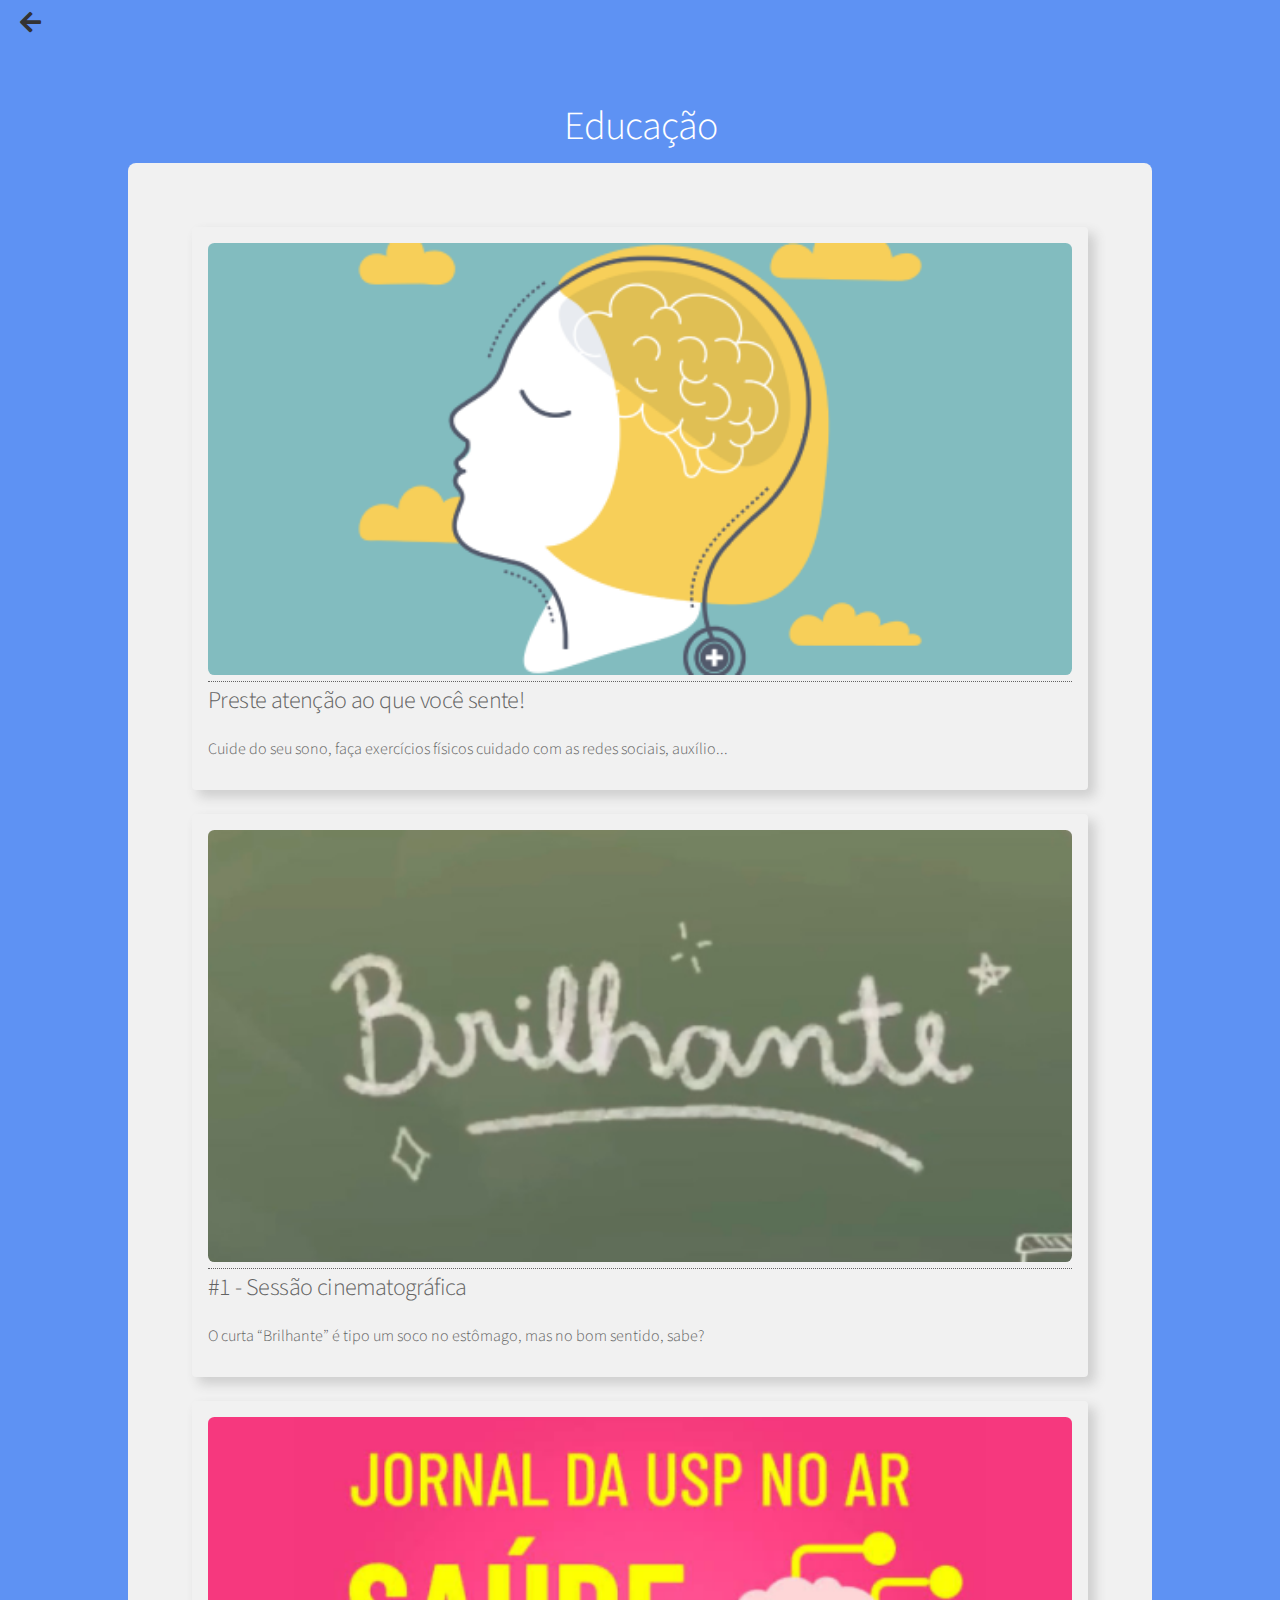
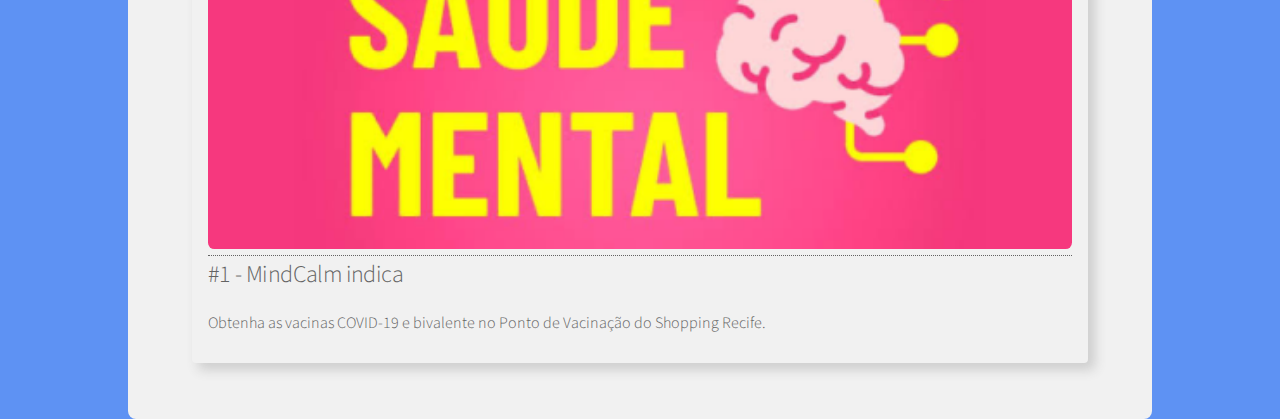
<file: pages/education/index.html>
<!DOCTYPE HTML>
<html>

<head>
    <title>Educação</title>
    <meta charset="utf-8" />
    <meta name="viewport" content="width=device-width, initial-scale=1, user-scalable=no" />
    <link rel="stylesheet" href="../../assets/css/main.css" />
    <noscript>
        <link rel="stylesheet" href="../../assets/css/noscript.css" />
    </noscript>
</head>

<body class="is-preload">

    <!-- Ícone de seta para trás -->
    <div>
        <i class="fas fa-arrow-left voltar" onclick="window.location.href='../../home.html'"></i>
    </div>

    <!-- Wrapper -->
    <div id="wrapper">

        <!-- Header -->
        <header id="header">
            <h1>Educação</h1>
        </header>

        <!-- Main -->
        <div id="main">
            <div class="main">
                <article>
                    <a href="./tips.html" class="capaPreview"><img src="../../images/capaPreviewDicas.png">
                        <h2>Preste atenção ao que você sente!
                        </h2>
                        <p>Cuide do seu sono, faça exercícios físicos cuidado com as redes sociais, auxílio...
                        </p>
                    </a>
                </article>

                <article>
                    <a href="./bright.html" class="capaPreview"><img src="../../images/capaPreviewBrilhante.png">
                        <h2>#1 - Sessão cinematográfica</h2>
                        <p>O curta “Brilhante” é tipo um soco no estômago, mas no bom sentido, sabe?</p>
                    </a>
                </article>

                <article>
                    <a href="./podcast.html" class="capaPreview"><img src="../../images/capaPreviewPodcast.png">
                        <h2>#1 - MindCalm indica</h2>
                        <p>Obtenha as vacinas COVID-19 e bivalente no Ponto de Vacinação do Shopping Recife.</p>
                    </a>
                </article>

            </div>

            <!-- Scripts -->
            <script src="../../assets/js/jquery.min.js"></script>
            <script src="../../assets/js/jquery.scrollex.min.js"></script>
            <script src="../../assets/js/jquery.scrolly.min.js"></script>
            <script src="../../assets/js/browser.min.js"></script>
            <script src="../../assets/js/breakpoints.min.js"></script>
            <script src="../../assets/js/util.js"></script>
            <script src="../../assets/js/main.js"></script>

</body>

</html>
</file>
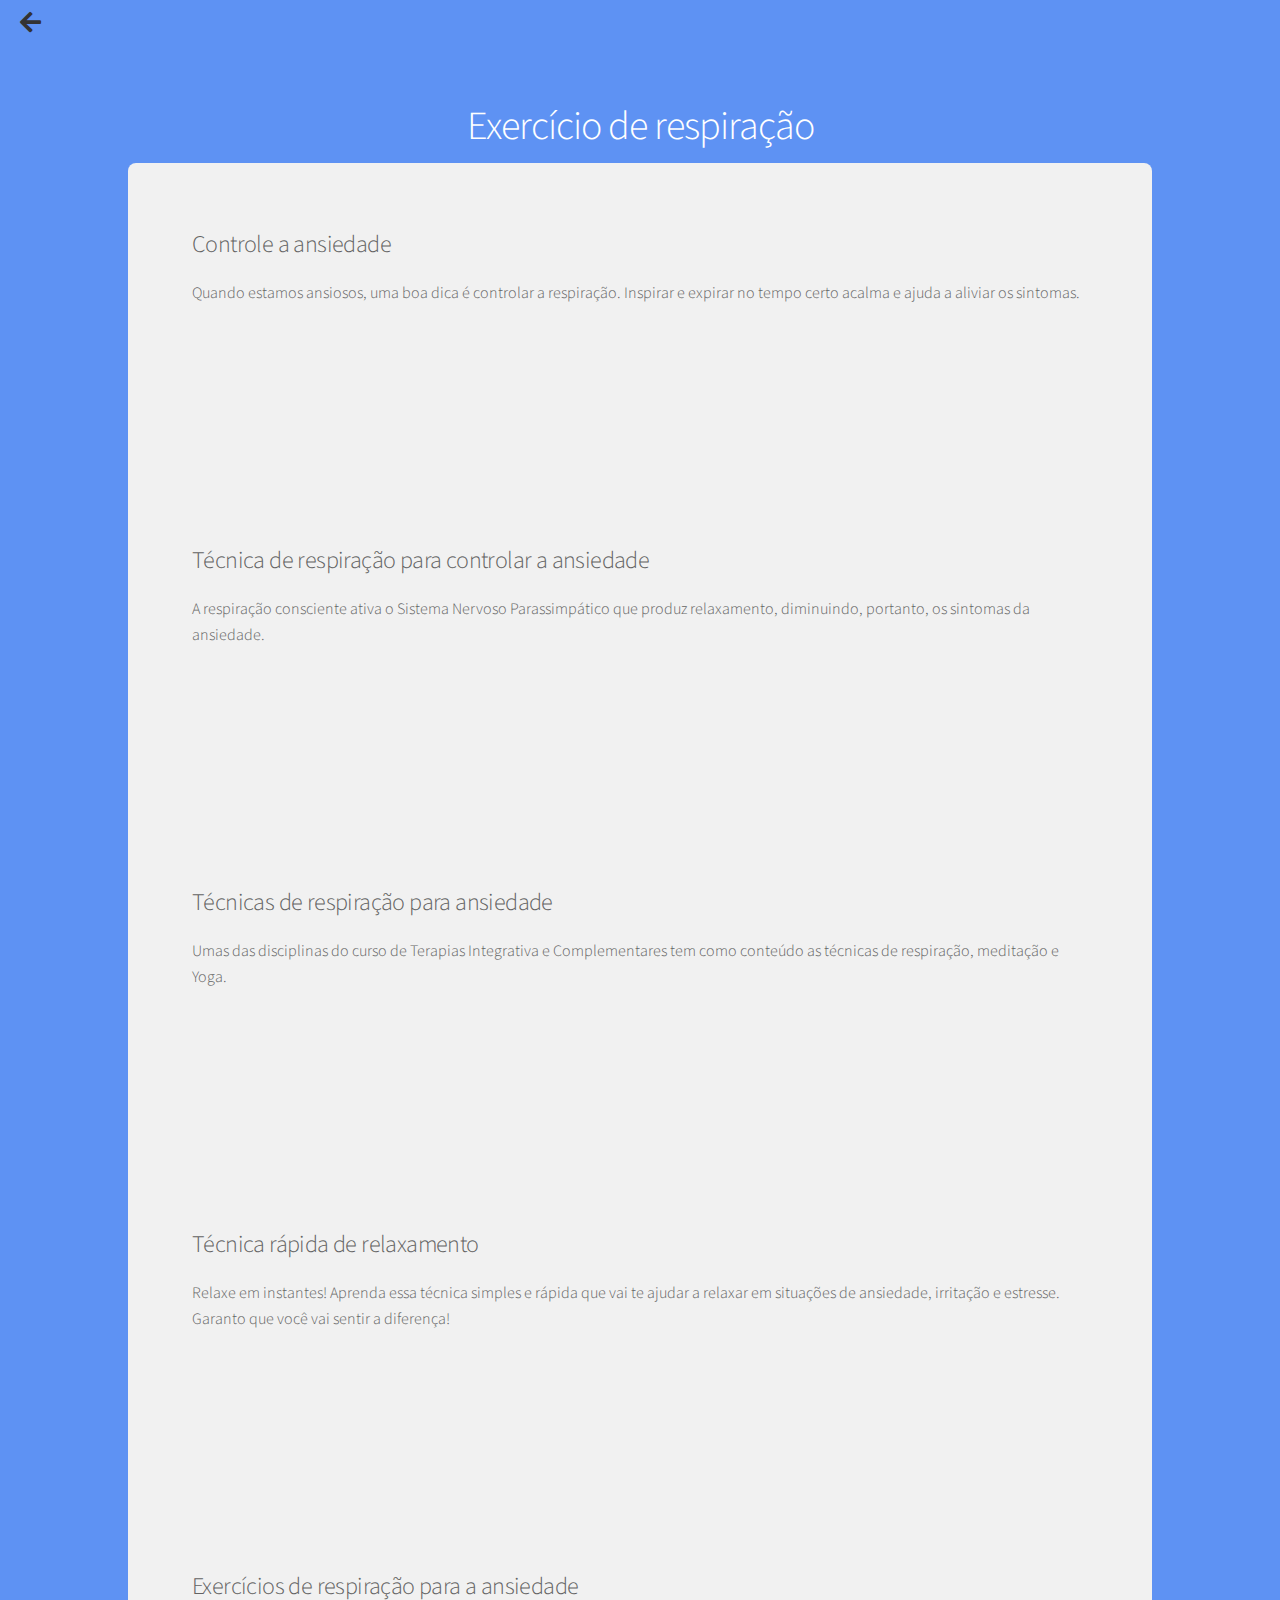
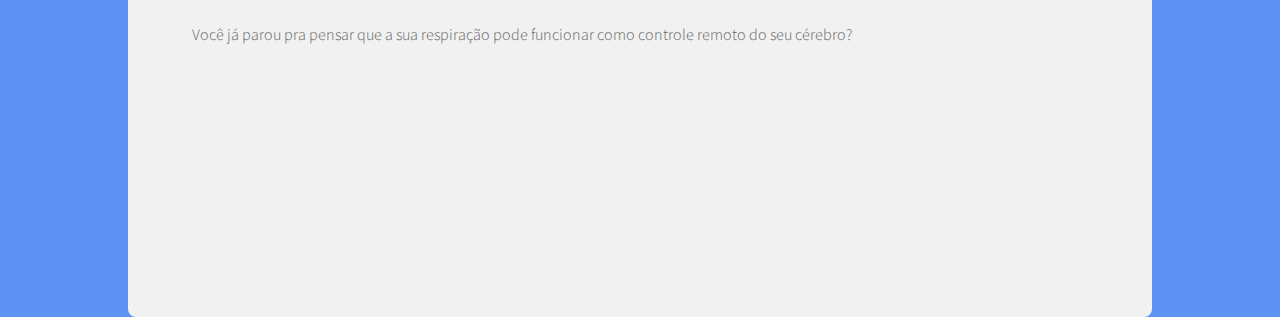
<file: pages/breathing.html>
<!DOCTYPE HTML>
<html>

<head>
	<title>Respiração</title>
	<meta charset="utf-8" />
	<meta name="viewport" content="width=device-width, initial-scale=1, user-scalable=no" />
	<link rel="stylesheet" href="../assets/css/main.css" />
	<noscript>
		<link rel="stylesheet" href="../assets/css/noscript.css" />
	</noscript>

	<link rel="stylesheet" href="https://cdnjs.cloudflare.com/ajax/libs/font-awesome/6.0.0-beta3/css/all.min.css"
		integrity="sha384-kC6zVc5zGRBXq7Boy7ZgS7BKZ4l3k/5gl3ahUmgYafLqRYf5qDMmpZKZI8Tvq5/3" crossorigin="anonymous">

</head>

<body class="c">

	<!-- Ícone de seta para trás -->
		<div>
			<i class="fas fa-arrow-left voltar" onclick="window.location.href='../home.html';"></i>
		</div>

	<!-- Wrapper -->
	<div id="wrapper">

		<!-- Header -->
		<header id="header">
			<!-- icone para voltar -->
			<h1>Exercício de respiração</h1>
		</header>

		<!-- Main -->
		<div id="main">

			<!-- Content -->
			<section id="content" class="main">
				<h2>Controle a ansiedade </h2>
				<p>Quando estamos ansiosos, uma boa dica é controlar a respiração. Inspirar e expirar no tempo certo
					acalma e ajuda a aliviar os sintomas.</p>
				<iframe src="https://www.youtube.com/embed/F1NvDdx-o8A?si=-hSNFHx6WaCVGvGs&amp"
					title="YouTube video player" frameborder="0"
					allow="accelerometer; autoplay; clipboard-write; encrypted-media; gyroscope; picture-in-picture; web-share"
					referrerpolicy="strict-origin-when-cross-origin" allowfullscreen></iframe>

				<h2>Técnica de respiração para controlar a ansiedade</h2>
				<p>A respiração consciente ativa o Sistema Nervoso Parassimpático que produz relaxamento, diminuindo,
					portanto, os sintomas da ansiedade.</p>
				<iframe src="https://www.youtube.com/embed/5_kb-uEhxnY?si=Bk6VQkcfUcuqmWfJ" title="YouTube video player"
					frameborder="0"
					allow="accelerometer; autoplay; clipboard-write; encrypted-media; gyroscope; picture-in-picture; web-share"
					referrerpolicy="strict-origin-when-cross-origin" allowfullscreen></iframe>

				<h2>Técnicas de respiração para ansiedade </h2>
				<p>Umas das disciplinas do curso de Terapias Integrativa e Complementares tem como conteúdo as técnicas
					de respiração, meditação e Yoga.</p>
				<iframe src="https://www.youtube.com/embed/2PRWPktaqco?si=SY7lbdG6vZbWku6T" title="YouTube video player"
					frameborder="0"
					allow="accelerometer; autoplay; clipboard-write; encrypted-media; gyroscope; picture-in-picture; web-share"
					referrerpolicy="strict-origin-when-cross-origin" allowfullscreen></iframe>

				<h2>Técnica rápida de relaxamento</h2>
				<p>Relaxe em instantes! Aprenda essa técnica simples e rápida que vai te ajudar a relaxar em situações
					de ansiedade, irritação e estresse. Garanto que você vai sentir a diferença!</p>
				<iframe src="https://www.youtube.com/embed/3nST_7qez7s?si=RYXkP3Nrs9bHfyqO" title="YouTube video player"
					frameborder="0"
					allow="accelerometer; autoplay; clipboard-write; encrypted-media; gyroscope; picture-in-picture; web-share"
					referrerpolicy="strict-origin-when-cross-origin" allowfullscreen></iframe>

				<h2>Exercícios de respiração para a ansiedade</h2>
				<p>Você já parou pra pensar que a sua respiração pode funcionar como controle remoto do seu cérebro?
				</p>
				<iframe src="https://www.youtube.com/embed/mzQsd-bsGYk?si=7SiIjp7DRfGnljxs" title="YouTube video player"
					frameborder="0"
					allow="accelerometer; autoplay; clipboard-write; encrypted-media; gyroscope; picture-in-picture; web-share"
					referrerpolicy="strict-origin-when-cross-origin" allowfullscreen></iframe>
			</section>

		</div>

		<!-- Scripts -->
		<script src="../assets/js/jquery.min.js"></script>
		<script src="../assets/js/jquery.scrollex.min.js"></script>
		<script src="../assets/js/jquery.scrolly.min.js"></script>
		<script src="../assets/js/browser.min.js"></script>
		<script src="../assets/js/breakpoints.min.js"></script>
		<script src="../assets/js/util.js"></script>
		<script src="../assets/js/main.js"></script>

</body>

</html>
</file>
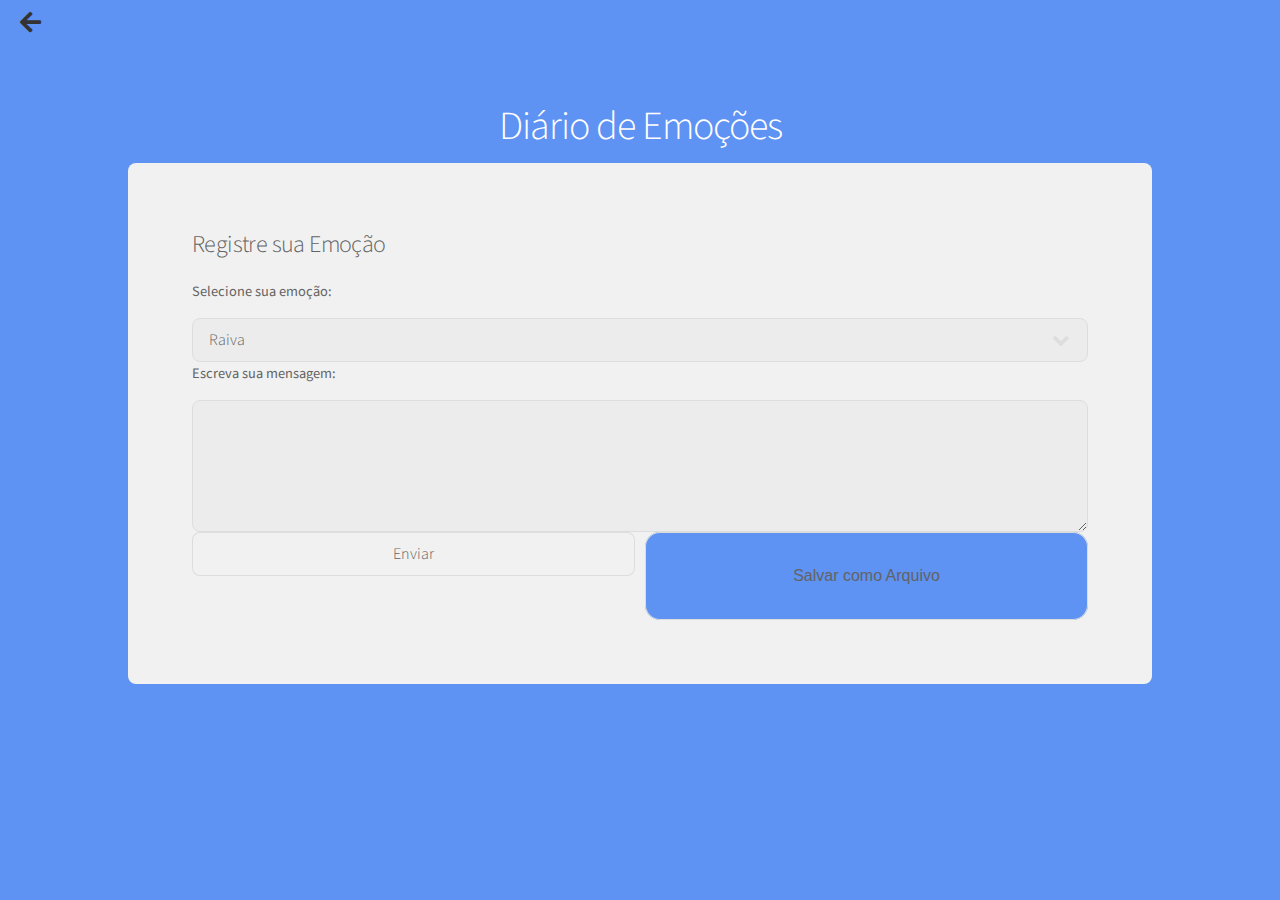
<file: pages/daily.html>
<!DOCTYPE HTML>
<html>

<head>
    <title>Diário de Emoções</title>
    <meta charset="utf-8" />
    <meta name="viewport" content="width=device-width, initial-scale=1, user-scalable=no" />
    <link rel="stylesheet" href="../assets/css/main.css" />
    <noscript>
        <link rel="stylesheet" href="../assets/css/noscript.css" />
    </noscript>
    <style>
        .buttons {
            display: flex;
            gap: 10px;
        }

        .button {
            flex: 1;
            display: inline-block;
            padding: 10px 10;
            height: 3.;
            font-size: 1em;
            cursor: pointer;
            text-align: center;
            text-decoration: none;
            outline: none;
            color: #fff;
            background-color: #4CAF50;
            border: none;
            border-radius: 15px;
            box-shadow: 0 9px #999;
        }

        .button:hover {
            background-color: #3e8e41;
        }

        .button:active {
            background-color: #f6f6f6;
            box-shadow: 0 5px #666;
            transform: translateY(4px);
        }
    </style>
</head>

<body class="">

    <!-- Ícone de seta para trás -->
    <div>
        <i class="fas fa-arrow-left voltar" onclick="window.location.href='../home.html';"></i>
    </div>

    <!-- Wrapper -->
    <div id="wrapper">

        <!-- Header -->
        <header id="header">
            <h1>Diário de Emoções</h1>
        </header>

        <!-- Main -->
        <div id="main">

            <!-- Content -->
            <section id="content" class="main">
                <form id="emocaoForm">
                    <h2>Registre sua Emoção</h2>
                    <label for="emocao">Selecione sua emoção:</label>
                    <select name="emocao" id="emocao">
                        <option value="raiva">Raiva</option>
                        <option value="tristeza">Tristeza</option>
                        <option value="neutro">Neutro</option>
                        <option value="alegria">Alegria</option>
                    </select>
                    <label for="mensagem">Escreva sua mensagem:</label>
                    <textarea name="mensagem" id="mensagem" rows="4"></textarea>
                    <div class="buttons">
                        <input type="submit" value="Enviar" class="button">
                        <button type="button" class="button" onclick="saveToFile()">Salvar como Arquivo</button>
                    </div>
                </form>
                <div id="notas"></div>
            </section>

        </div>

        <!-- Scripts -->
        <script src="../assets/js/jquery.min.js"></script>
        <script src="../assets/js/jquery.scrollex.min.js"></script>
        <script src="../assets/js/jquery.scrolly.min.js"></script>
        <script src="../assets/js/browser.min.js"></script>
        <script src="../assets/js/breakpoints.min.js"></script>
        <script src="../assets/js/util.js"></script>
        <script src="../assets/js/main.js"></script>
        <script>
            document.getElementById('emocaoForm').addEventListener('submit', function(event) {
                event.preventDefault(); // Impede o envio do formulário e o recarregamento da página

                // Captura os dados do formulário
                const emocao = document.getElementById('emocao').value;
                const mensagem = document.getElementById('mensagem').value;

                // Cria um novo elemento de nota
                const nota = document.createElement('div');
                nota.classList.add('nota');
                nota.innerHTML = <strong>Emoção:</strong> ${emocao} <br> <strong>Mensagem:</strong> ${mensagem};

                // Adiciona a nota à lista de notas
                document.getElementById('notas').appendChild(nota);

                // Limpa o formulário
                document.getElementById('emocaoForm').reset();
            });

            function saveToFile() {
                const emocao = document.getElementById('emocao').value;
                const mensagem = document.getElementById('mensagem').value;
                const content = Emoção: ${emocao}\nMensagem: ${mensagem};

                const blob = new Blob([content], { type: 'text/plain' });
                const url = URL.createObjectURL(blob);
                const a = document.createElement('a');
                a.href = url;
                a.download = 'nota.txt';
                document.body.appendChild(a);
                a.click();
                document.body.removeChild(a);
                URL.revokeObjectURL(url);
            }
        </script>
</body>

</html>
</file>
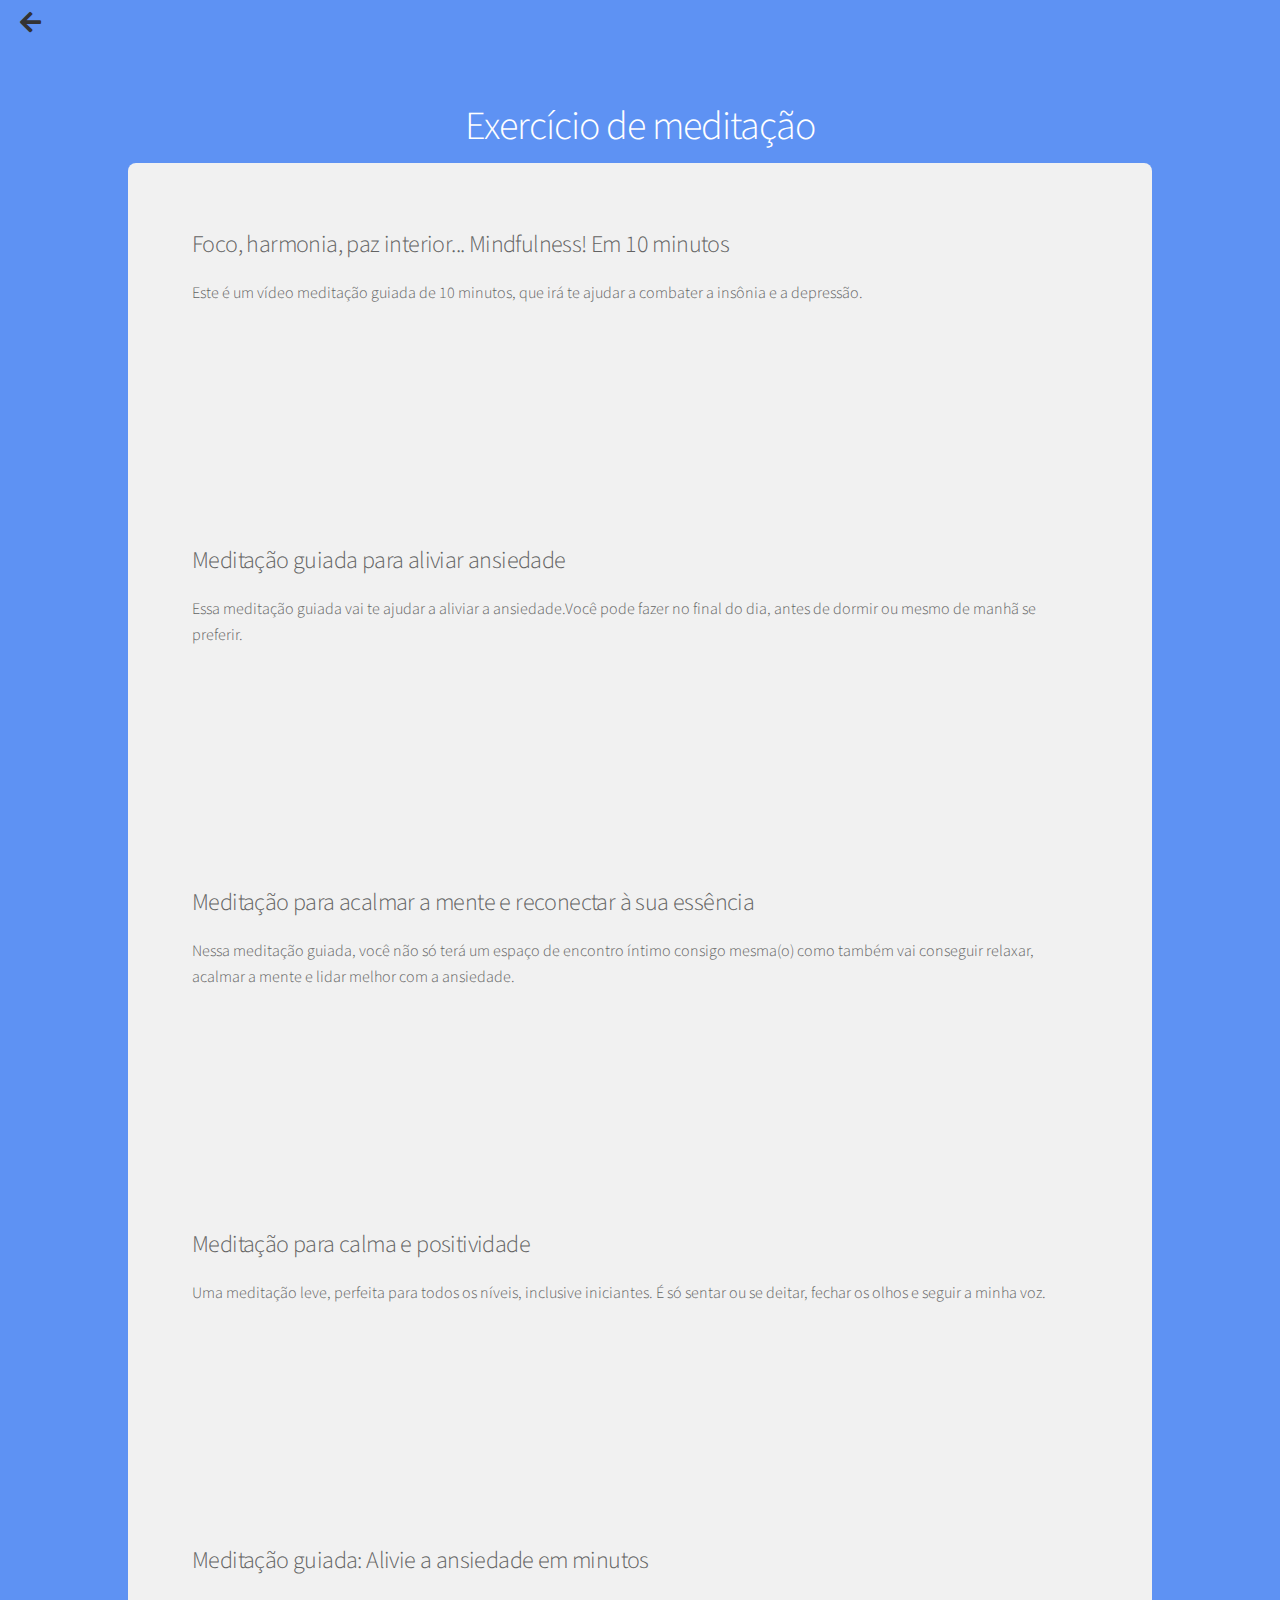
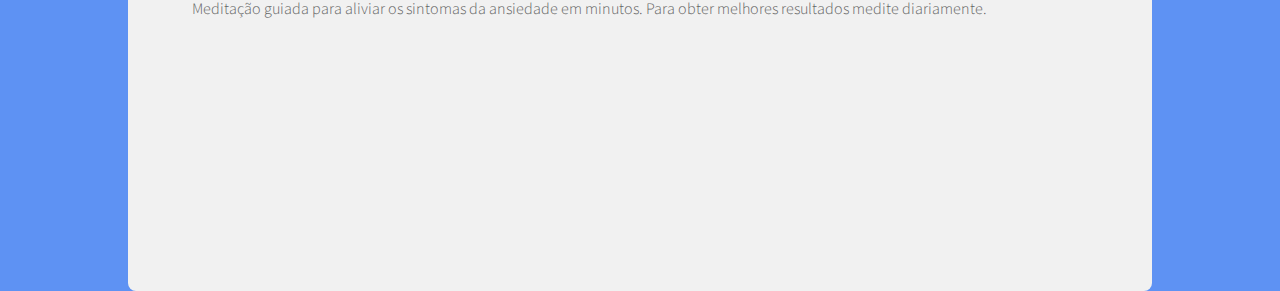
<file: pages/meditation.html>
<!DOCTYPE HTML>
<html>

<head>
	<title>Meditação</title>
	<meta charset="utf-8" />
	<meta name="viewport" content="width=device-width, initial-scale=1, user-scalable=no" />
	<link rel="stylesheet" href="../assets/css/main.css" />
	<noscript>
		<link rel="stylesheet" href="../assets/css/noscript.css" />
	</noscript>
</head>

<body class="c">

	<!-- Ícone de seta para trás -->
	<div>
		<i class="fas fa-arrow-left voltar" onclick="window.location.href='../home.html';"></i>
	</div>
	
	<!-- Wrapper -->
	<div id="wrapper">

		<!-- Header -->
		<header id="header">
			<!-- icone para voltar -->
			<h1>Exercício de meditação</h1>
		</header>

		<!-- Main -->
		<div id="main">

			<!-- Content -->
			<section id="content" class="main">
				<h2>Foco, harmonia, paz interior... Mindfulness! Em 10 minutos</h2>
				<p>Este é um vídeo meditação guiada de 10 minutos, que irá te ajudar a combater a insônia e a depressão.
				</p>
				<iframe width="100%" height="195px" src="https://www.youtube.com/embed/QQkRN4tjHns?si=fM9h-YjQ_XDWMM_Z"
					title="YouTube video player" frameborder="0"
					allow="accelerometer; autoplay; clipboard-write; encrypted-media; gyroscope; picture-in-picture; web-share"
					referrerpolicy="strict-origin-when-cross-origin" allowfullscreen></iframe>

				<h2>Meditação guiada para aliviar ansiedade</h2>
				<p>Essa meditação guiada vai te ajudar a aliviar a ansiedade.Você pode fazer no final do dia, antes de
					dormir ou mesmo de manhã se preferir.</p>
				<iframe width="100%" height="195px" src="https://www.youtube.com/embed/sJjyX9W-E-Y?si=SeDxpJt4TYvtEHqx"
					title="YouTube video player" frameborder="0"
					allow="accelerometer; autoplay; clipboard-write; encrypted-media; gyroscope; picture-in-picture; web-share"
					referrerpolicy="strict-origin-when-cross-origin" allowfullscreen></iframe>

				<h2>Meditação para acalmar a mente e reconectar à sua essência</h2>
				<p>Nessa meditação guiada, você não só terá um espaço de encontro íntimo consigo mesma(o) como também
					vai conseguir relaxar, acalmar a mente e lidar melhor com a ansiedade.</p>
				<iframe width="100%" height="195px" src="https://www.youtube.com/embed/rVTqBPop4LA?si=bblAntsTcN-3SAMw"
					title="YouTube video player" frameborder="0"
					allow="accelerometer; autoplay; clipboard-write; encrypted-media; gyroscope; picture-in-picture; web-share"
					referrerpolicy="strict-origin-when-cross-origin" allowfullscreen></iframe>

				<h2>Meditação para calma e positividade</h2>
				<p>Uma meditação leve, perfeita para todos os níveis, inclusive iniciantes. É só sentar ou se deitar,
					fechar os olhos e seguir a minha voz.</p>
				<iframe width="100%" height="195px" src="https://www.youtube.com/embed/f6LnzOAOXQE?si=efsIW-Z7MY8eNB5Z"
					title="YouTube video player" frameborder="0"
					allow="accelerometer; autoplay; clipboard-write; encrypted-media; gyroscope; picture-in-picture; web-share"
					referrerpolicy="strict-origin-when-cross-origin" allowfullscreen></iframe>

				<h2>Meditação guiada: Alivie a ansiedade em minutos</h2>
				<p>Meditação guiada para aliviar os sintomas da ansiedade em minutos. Para obter melhores resultados
					medite diariamente.</p>
				<iframe width="100%" height="195px" src="https://www.youtube.com/embed/qEMnqbiSagI?si=_fPB0YtQJPVneAA3"
					title="YouTube video player" frameborder="0"
					allow="accelerometer; autoplay; clipboard-write; encrypted-media; gyroscope; picture-in-picture; web-share"
					referrerpolicy="strict-origin-when-cross-origin" allowfullscreen></iframe>
			</section>

		</div>

		<!-- Scripts -->
		<script src="../assets/js/jquery.min.js"></script>
		<script src="../assets/js/jquery.scrollex.min.js"></script>
		<script src="../assets/js/jquery.scrolly.min.js"></script>
		<script src="../assets/js/browser.min.js"></script>
		<script src="../assets/js/breakpoints.min.js"></script>
		<script src="../assets/js/util.js"></script>
		<script src="../assets/js/main.js"></script>

</body>

</html>
</file>
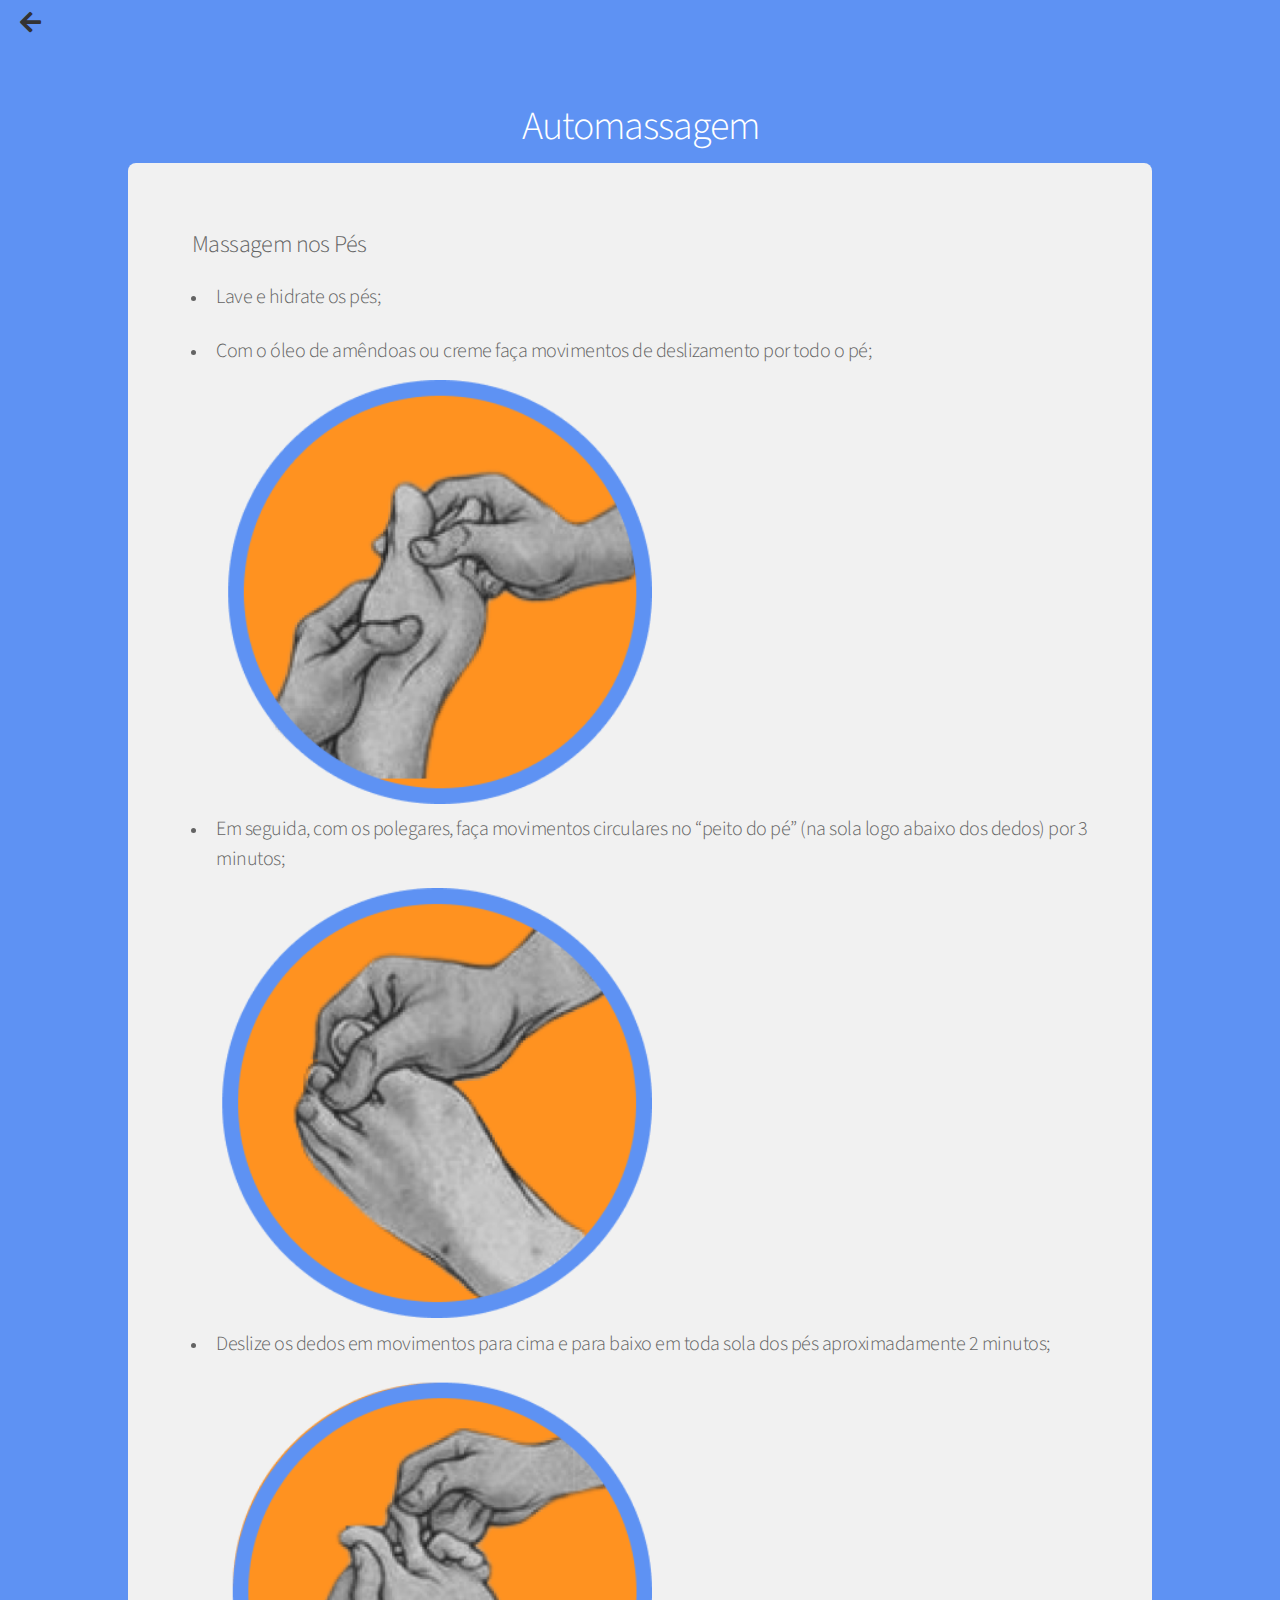
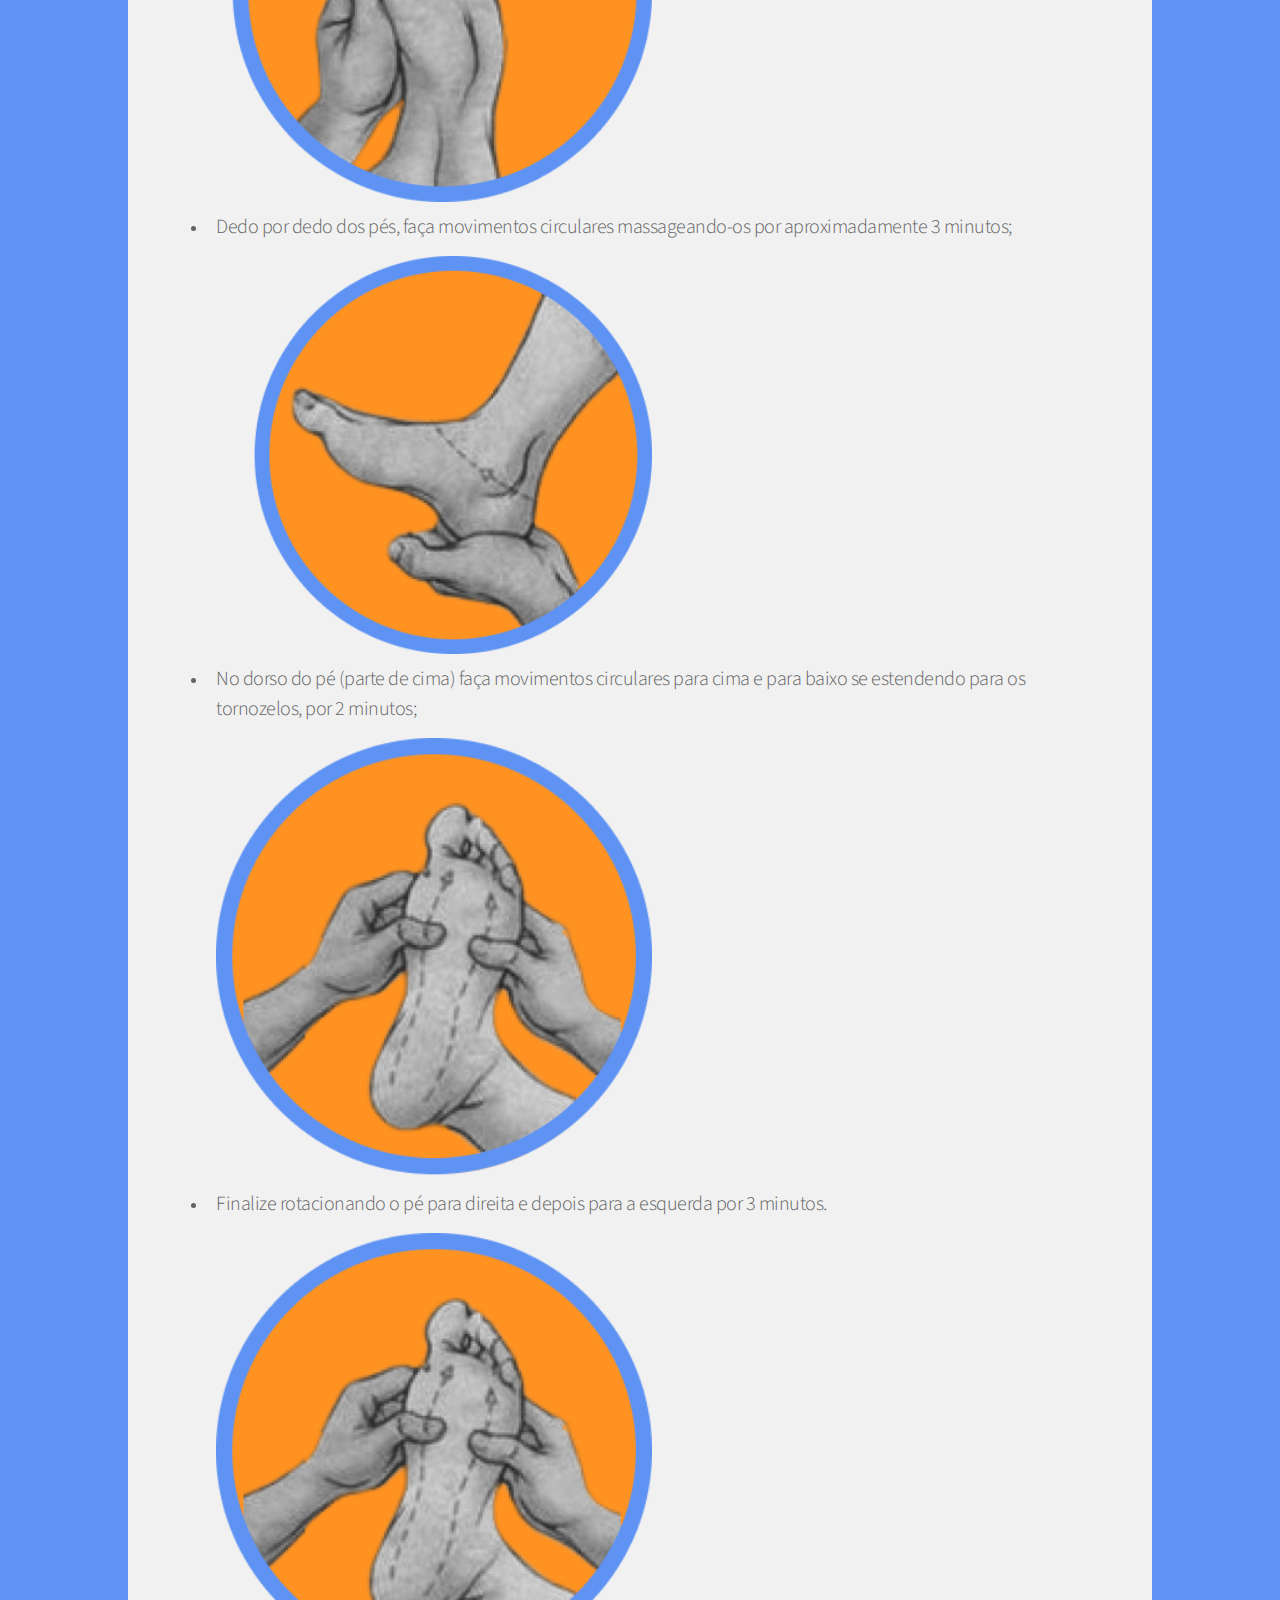
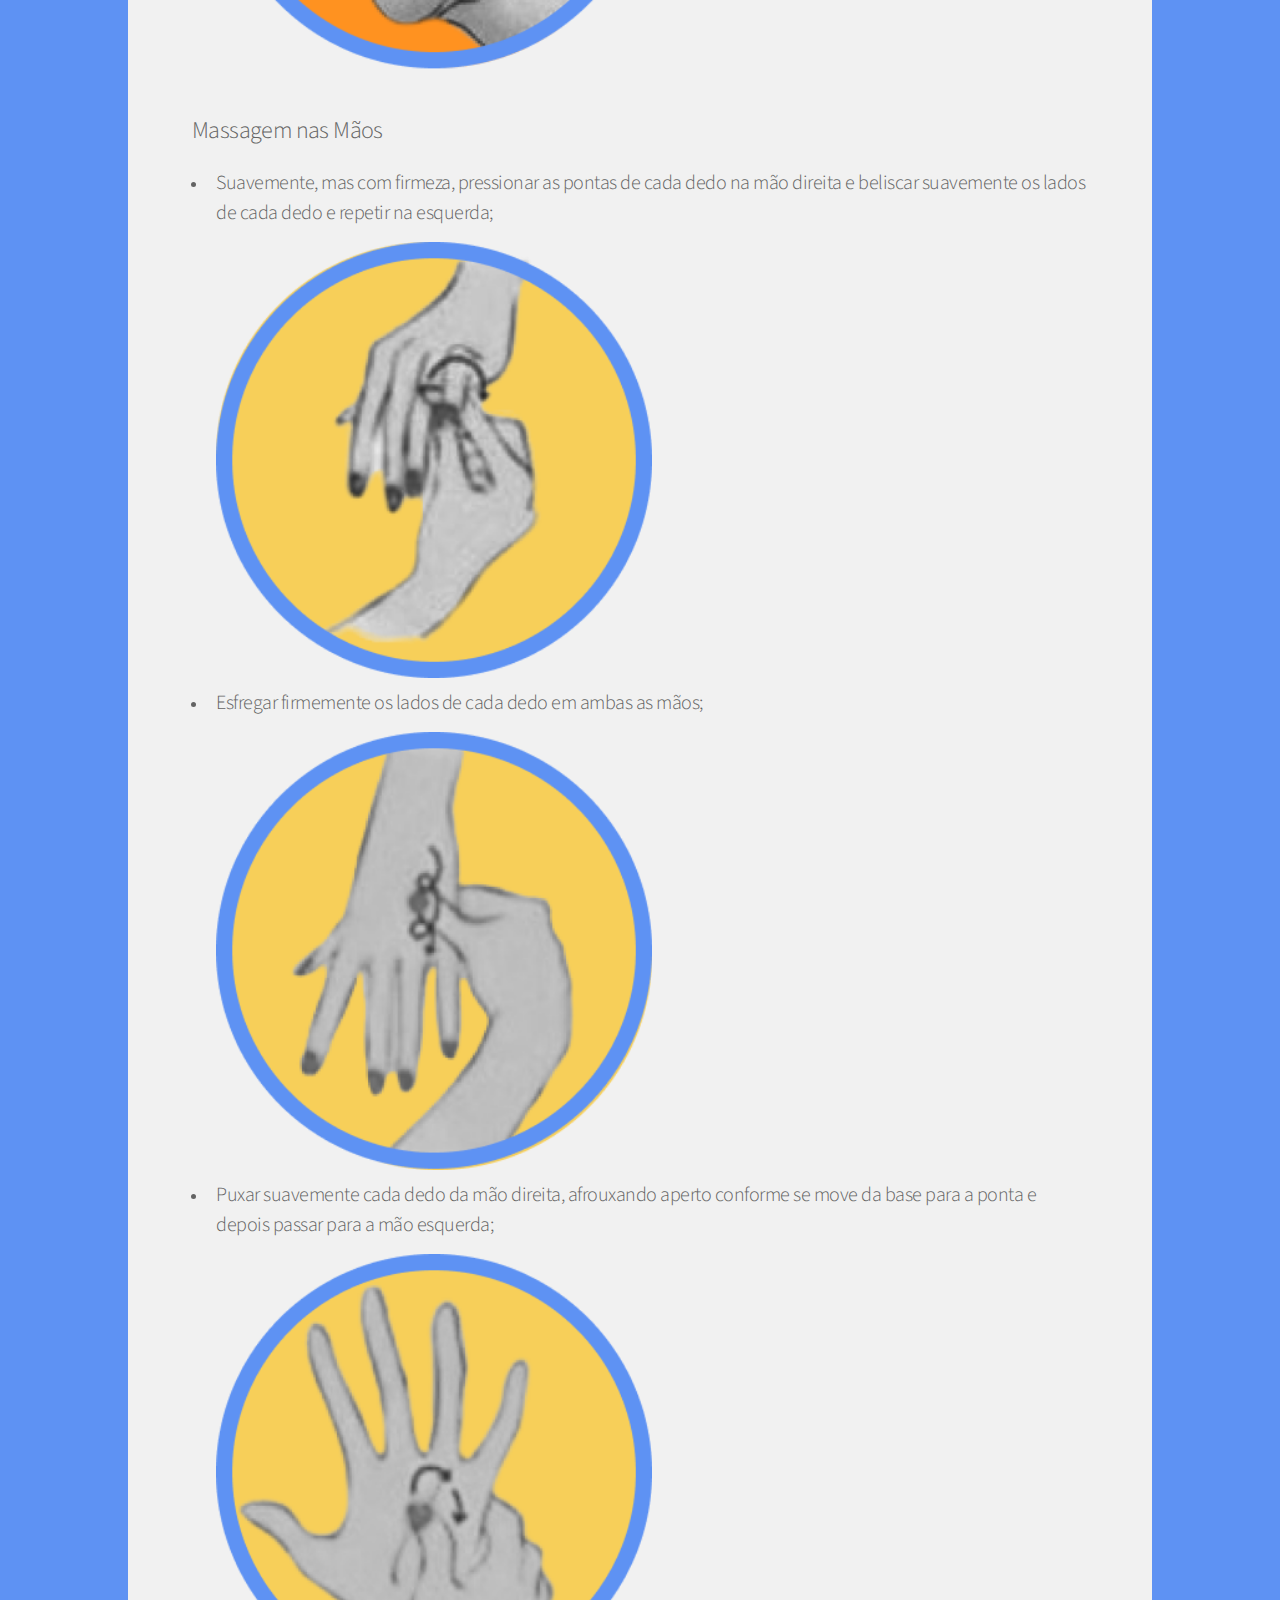
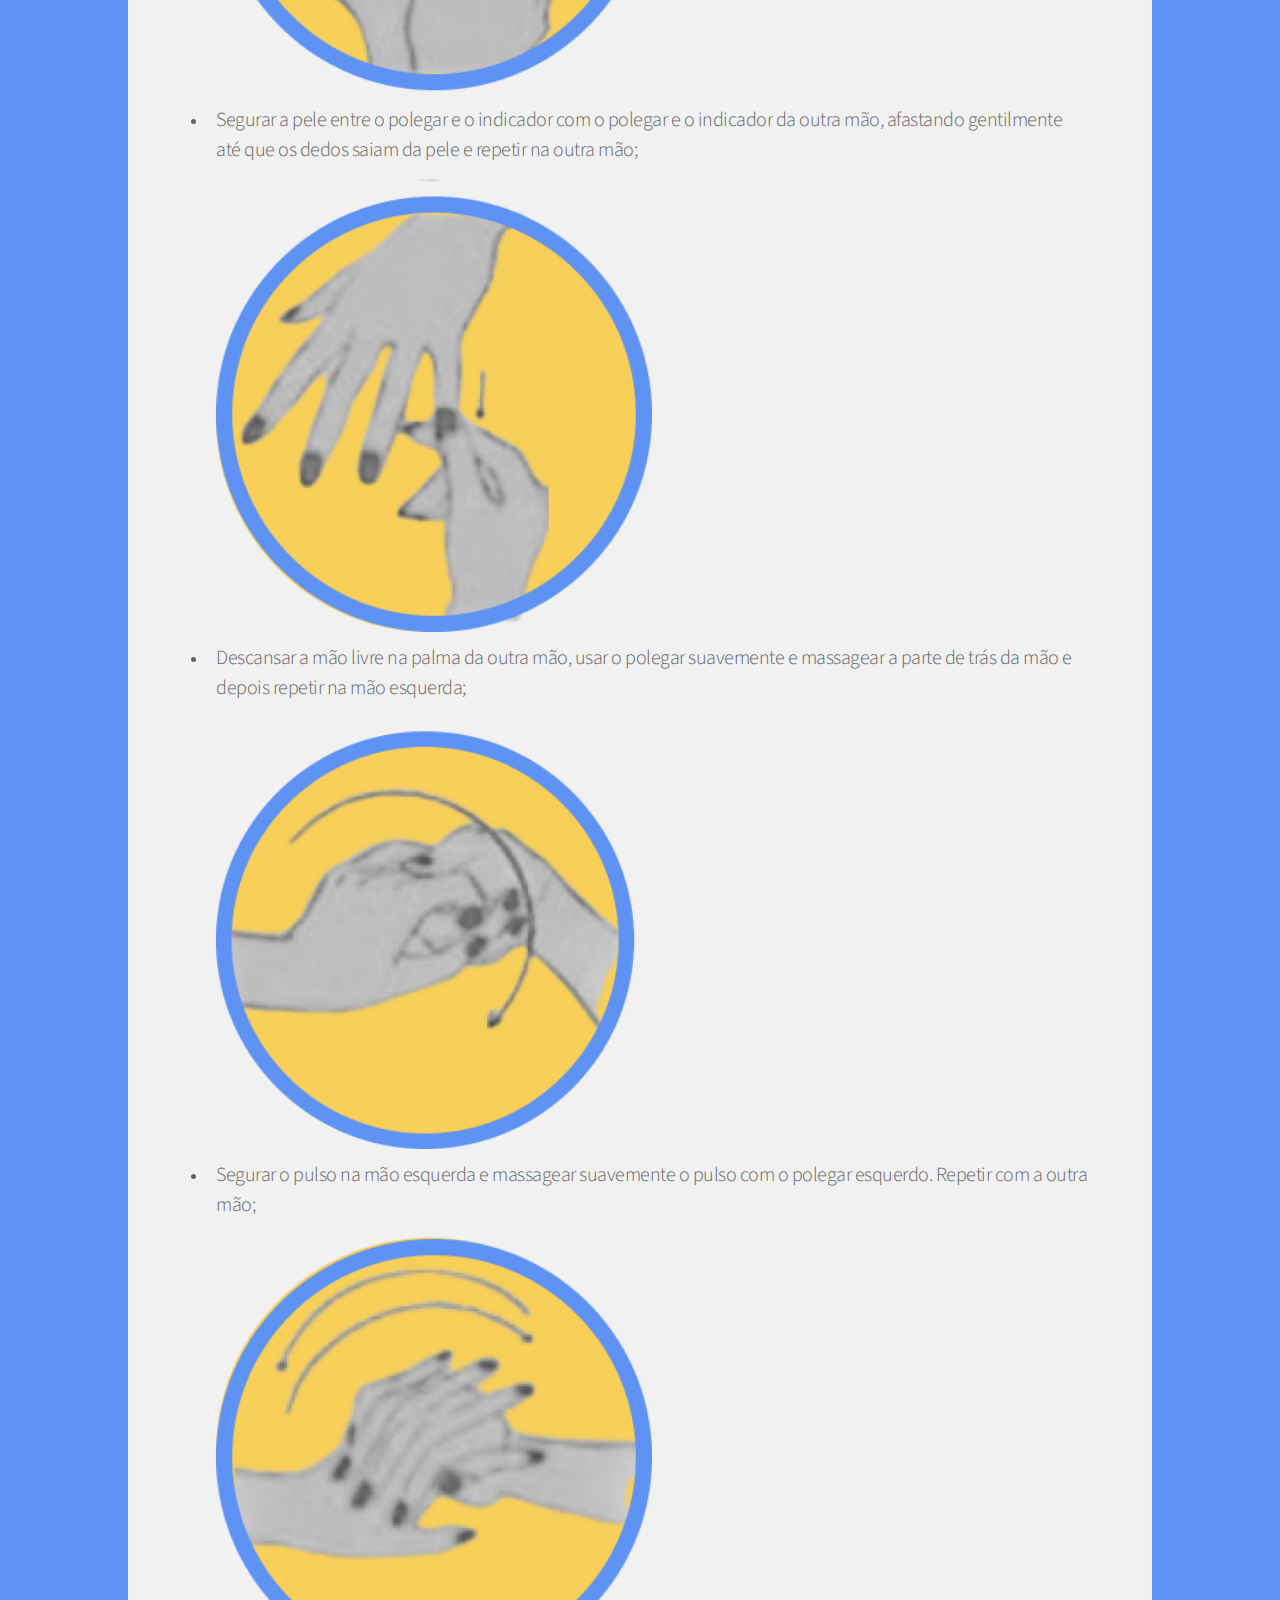
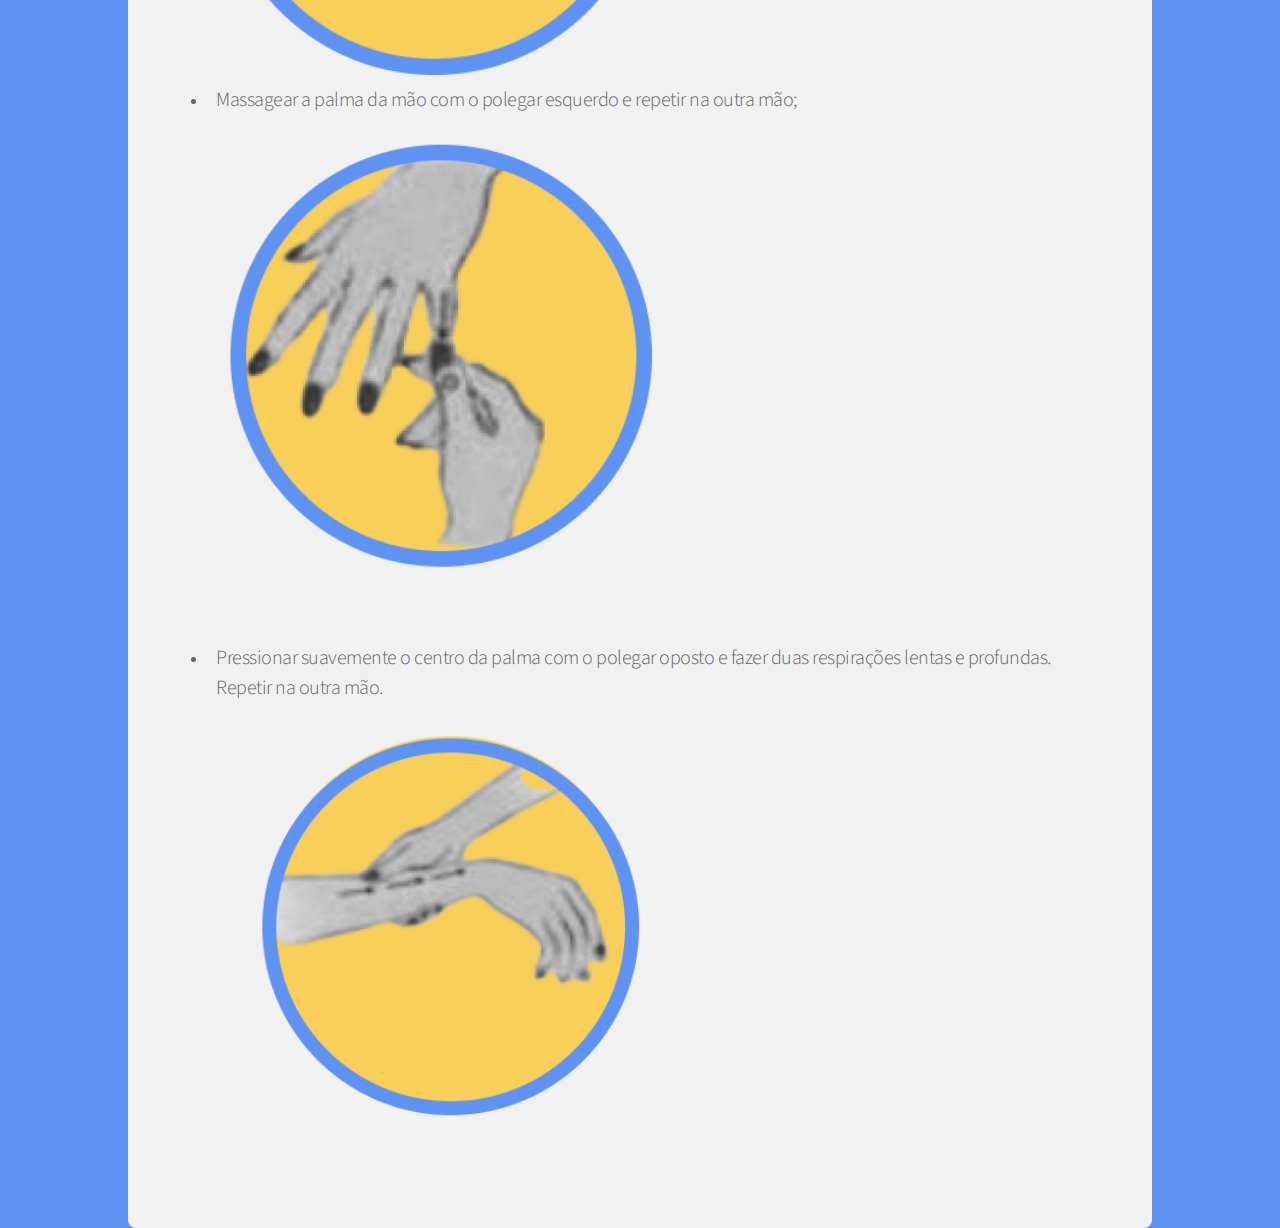
<file: pages/self-massage.html>
<!DOCTYPE HTML>
<html>

<head>
	<title>Automassagem</title>
	<meta charset="utf-8" />
	<meta name="viewport" content="width=device-width, initial-scale=1, user-scalable=no" />
	<link rel="stylesheet" href="../assets/css/main.css" />
	<noscript>
		<link rel="stylesheet" href="../assets/css/noscript.css" />
	</noscript>
</head>

<body class="">

	<!-- Ícone de seta para trás -->
	<div>
		<i class="fas fa-arrow-left voltar" onclick="window.location.href='../home.html';"></i>
	</div>

	<!-- Wrapper -->
	<div id="wrapper">

		<!-- Header -->
		<header id="header">
			<h1>Automassagem</h1>
		</header>

		<!-- Main -->
		<div id="main">

			<!-- Content -->
			<section id="content" class="main">

				<!-- Text -->
				<section>
					<h2>Massagem nos Pés</h2>
					<ul>
						<li >
							<h3>Lave e hidrate os pés;</h3>
						</li>
						<li>
							<h3>Com o óleo de amêndoas ou creme faça movimentos de deslizamento por todo o pé;</h3>
							<img src="/images/pe1.png">
						</li>
						<li>
							<h3> Em seguida, com os polegares, faça movimentos circulares no “peito do pé” (na sola logo abaixo dos dedos) por 3 minutos;</h3>
							<img src="/images/pe2.png">
						</li>
						<li>
							<h3>Deslize os dedos em movimentos para cima e para baixo em toda sola dos pés aproximadamente 2 minutos;</h3>
							<img src="/images/pe3.png">
						</li>
						<li>
							<h3>Dedo por dedo dos pés, faça movimentos circulares massageando-os por aproximadamente 3 minutos;</h3>
							<img src="/images/pe4.png">
						</li>
						<li>
							<h3>No dorso do pé (parte de cima) faça movimentos circulares para cima e para baixo se estendendo para os tornozelos, por 2 minutos;</h3>
							<img src="/images/pe5.png">
						</li>
						<li>
							<h3>Finalize rotacionando o pé para direita e depois para a esquerda por 3 minutos.</h3>
							<img src="/images/pe5.png">
						</li>
					</ul>
				</section>

				<section>
					<h2>Massagem nas Mãos</h2>
					<ul>
						<li>
							<h3> Suavemente, mas com firmeza, pressionar as pontas de cada dedo na mão direita e beliscar suavemente os lados de cada dedo e repetir na esquerda;</h3>
							<img src="/images/mao1.png">
						</li>
						<li>
							<h3>Esfregar firmemente os lados de cada dedo em ambas as mãos;</h3>
							<img src="/images/,ao2.png">
						</li>
						<li>
							<h3>Puxar suavemente cada dedo da mão direita, afrouxando aperto conforme se move da base para a ponta e depois passar para a mão esquerda;</h3>
							<img src="/images/mao3.png">
						</li>
						<li>
							<h3>Segurar a pele entre o polegar e o indicador com o polegar e o indicador da outra mão, afastando gentilmente até que os dedos saiam da pele e repetir na outra mão;</h3>
							<img src="/images/mao4.png">
						</li>
						<li>
							<h3>Descansar a mão livre na palma da outra mão, usar o polegar suavemente e massagear a parte de trás da mão e depois repetir na mão esquerda;</h3>
							<img src="/images/mao5.png">
						</li>
						<li>
							<h3>Segurar o pulso na mão esquerda e massagear suavemente o pulso com o polegar esquerdo. Repetir com a outra mão;</h3>
							<img src="/images/mao6.png">
						</li>
						<li>
							<h3>Massagear a palma da mão com o polegar esquerdo e repetir na outra mão;</h3>
							<img src="/images/mao7.png">
						</li>
						<li>
							<h3>Pressionar suavemente o centro da palma com o polegar oposto e fazer duas respirações lentas e profundas. Repetir na outra mão.</h3>
							<img src="/images/mao8.png">
						</li>
					</ul>
				</section>	

			</section>

		</div>

		<!-- Scripts -->
		<script src="../assets/js/jquery.min.js"></script>
		<script src="../assets/js/jquery.scrollex.min.js"></script>
		<script src="../assets/js/jquery.scrolly.min.js"></script>
		<script src="../assets/js/browser.min.js"></script>
		<script src="../assets/js/breakpoints.min.js"></script>
		<script src="../assets/js/util.js"></script>
		<script src="../assets/js/main.js"></script>

</body>

</html>
</file>
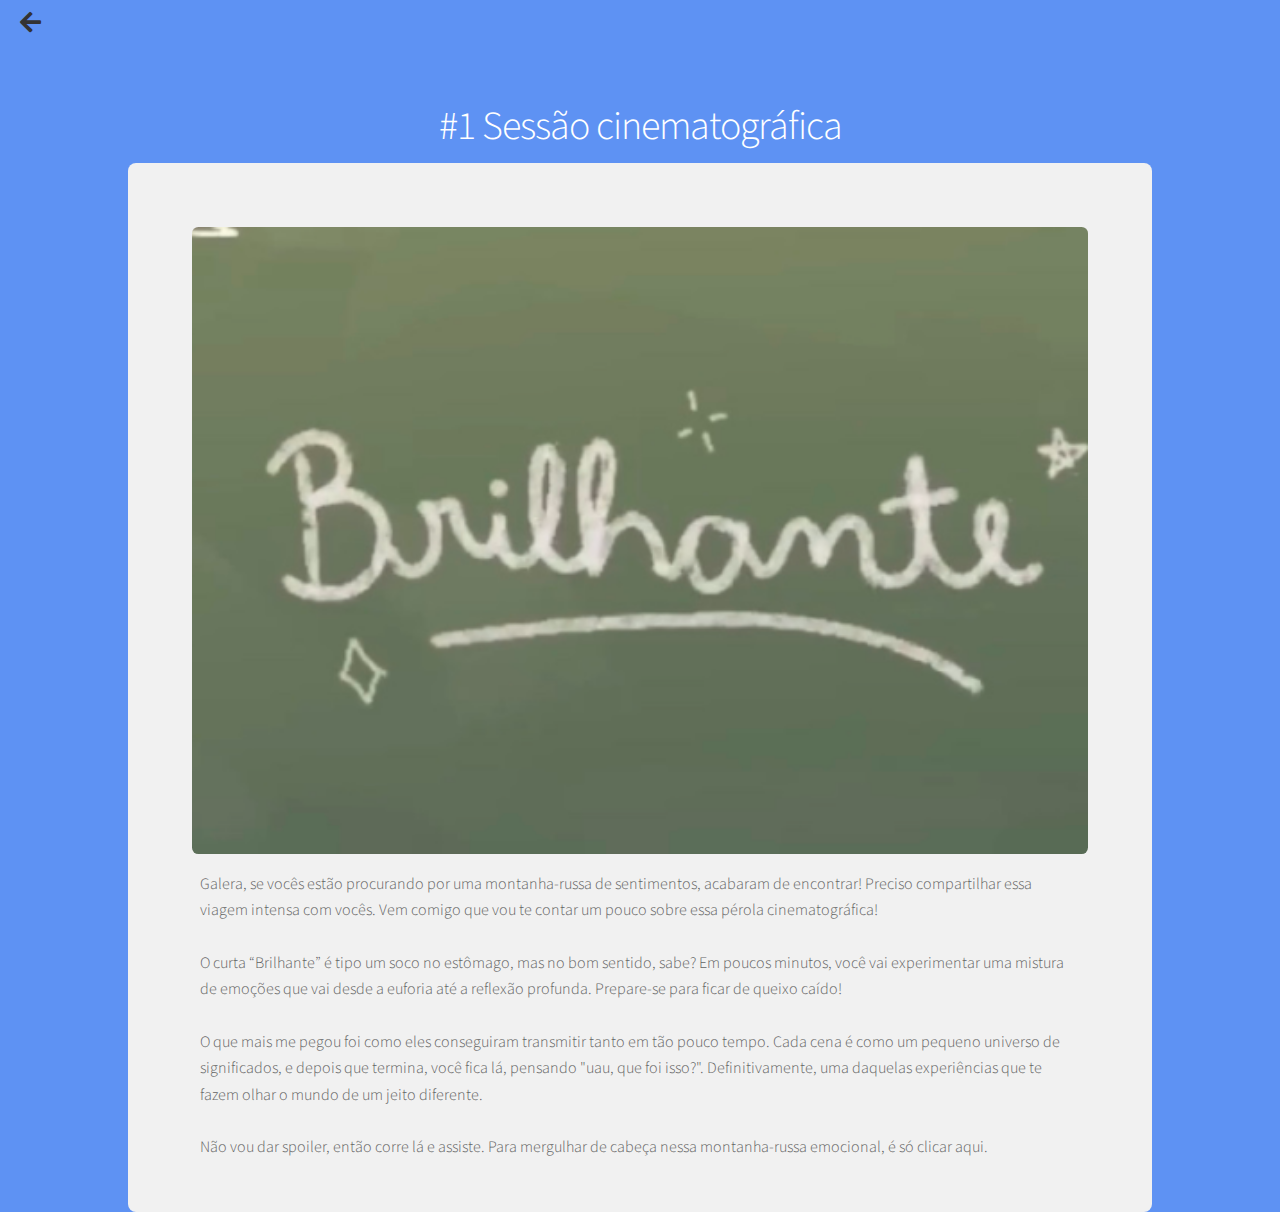
<file: pages/education/bright.html>
<!DOCTYPE HTML>
<!--
	Stellar by HTML5 UP
	html5up.net | @ajlkn
	Free for personal and commercial use under the CCA 3.0 license (html5up.net/license)
-->
<html>

<head>
	<title>Educação - #1 Sessão cinematográfica</title>
	<meta charset="utf-8" />
	<meta name="viewport" content="width=device-width, initial-scale=1, user-scalable=no" />
	<link rel="stylesheet" href="../../assets/css/main.css" />
	<noscript>
		<link rel="stylesheet" href="../../assets/css/noscript.css" />
	</noscript>
</head>

<body class="is-preload">

	<!-- Ícone de seta para trás -->
	<div>
		<i class="fas fa-arrow-left voltar" onclick="window.location.href='index.html';"></i>
	</div>

	<!-- Wrapper -->
	<div id="wrapper">

		<!-- Header -->
		<header id="header">
			<h1>#1 Sessão cinematográfica</h1>
		</header>

		<!-- Main -->
		<div id="main">

			<!-- Content -->
			<section id="content" class="main">
				<img src="../../images/capaBrilhante.png">
				<p style="padding: 0.5em">Galera, se vocês estão procurando por uma montanha-russa de sentimentos,
					acabaram de encontrar! Preciso compartilhar essa viagem intensa com vocês. Vem comigo que vou te
					contar um pouco sobre essa pérola cinematográfica!<br><br>

					O curta “Brilhante” é tipo um soco no estômago, mas no bom sentido, sabe? Em poucos minutos, você
					vai experimentar uma mistura de emoções que vai desde a euforia até a reflexão profunda. Prepare-se
					para ficar de queixo caído!<br><br>

					O que mais me pegou foi como eles conseguiram transmitir tanto em tão pouco tempo. Cada cena é como
					um pequeno universo de significados, e depois que termina, você fica lá, pensando "uau, que foi
					isso?". Definitivamente, uma daquelas experiências que te fazem olhar o mundo de um jeito
					diferente.<br><br>

					Não vou dar spoiler, então corre lá e assiste. Para mergulhar de cabeça nessa montanha-russa
					emocional, é só clicar aqui.
				</p>
			</section>

		</div>

		<!-- Scripts -->
		<script src="../../assets/js/jquery.min.js"></script>
		<script src="../../assets/js/jquery.scrollex.min.js"></script>
		<script src="../../assets/js/jquery.scrolly.min.js"></script>
		<script src="../../assets/js/browser.min.js"></script>
		<script src="../../assets/js/breakpoints.min.js"></script>
		<script src="../../assets/js/util.js"></script>
		<script src="../../assets/js/main.js"></script>

</body>

</html>
</file>
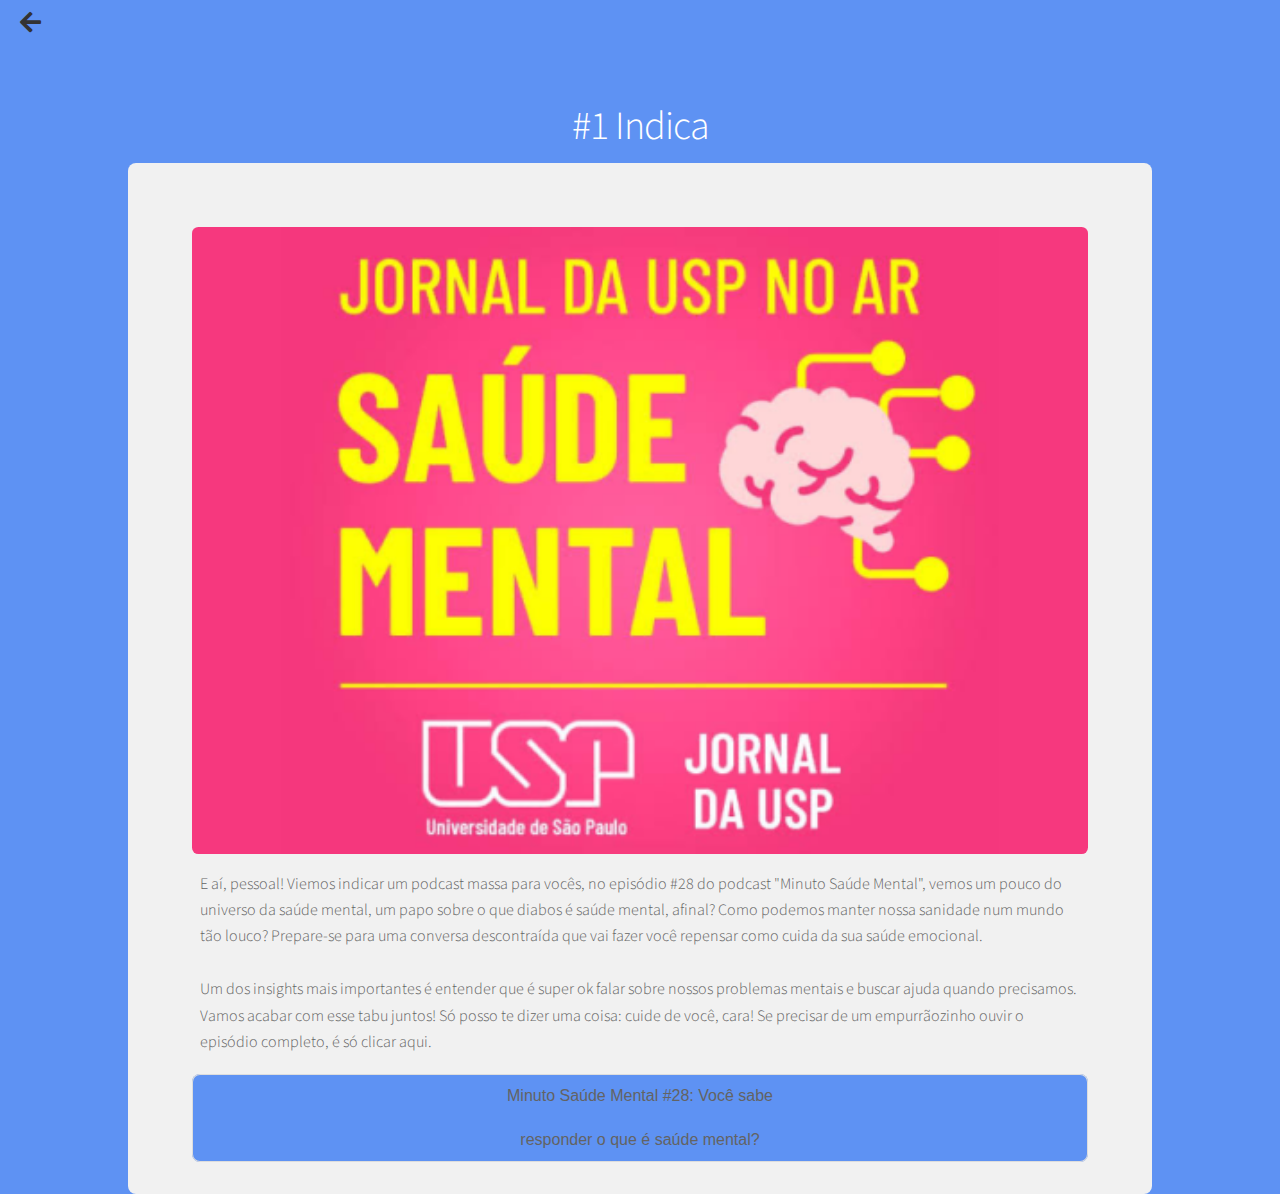
<file: pages/education/podcast.html>
<!DOCTYPE HTML>
<!--
	Stellar by HTML5 UP
	html5up.net | @ajlkn
	Free for personal and commercial use under the CCA 3.0 license (html5up.net/license)
-->
<html>

<head>
	<title>Educação - #1 MindCalm Indica</title>
	<meta charset="utf-8" />
	<meta name="viewport" content="width=device-width, initial-scale=1, user-scalable=no" />
	<link rel="stylesheet" href="../../assets/css/main.css" />
	<noscript>
		<link rel="stylesheet" href="../../assets/css/noscript.css" />
	</noscript>
</head>

<body class="is-preload">

	<!-- Ícone de seta para trás -->
	<div>
		<i class="fas fa-arrow-left voltar" onclick="window.location.href='index.html';"></i>
	</div>

	<!-- Wrapper -->
	<div id="wrapper">

		<!-- Header -->
		<header id="header">
			<h1>#1 Indica</h1>
		</header>

		<!-- Main -->
		<div id="main">

			<!-- Content -->
			<section id="content" class="main">
				<img src="../../images/capaPodcast.png">
				<p style="padding: 0.5em">E aí, pessoal! Viemos indicar um podcast massa para vocês, no episódio #28 do
					podcast "Minuto Saúde Mental", vemos um pouco do universo da saúde mental, um papo sobre o que
					diabos é saúde mental, afinal? Como podemos manter nossa sanidade num mundo tão louco? Prepare-se
					para uma conversa descontraída que vai fazer você repensar como cuida da sua saúde
					emocional.<br><br>

					Um dos insights mais importantes é entender que é super ok falar sobre nossos problemas mentais e
					buscar ajuda quando precisamos. Vamos acabar com esse tabu juntos! Só posso te dizer uma coisa:
					cuide de você, cara! Se precisar de um empurrãozinho ouvir o episódio completo, é só clicar aqui.
				</p>
				<button
					href="https://jornal.usp.br/podcast/minuto-saude-mental-28-voce-saberia-responder-o-que-e-saude-mental/">Minuto
					Saúde Mental #28: Você sabe <br>responder o que é saúde mental?</button>
			</section>

		</div>

		<!-- Scripts -->
		<script src="../../assets/js/jquery.min.js"></script>
		<script src="../../assets/js/jquery.scrollex.min.js"></script>
		<script src="../../assets/js/jquery.scrolly.min.js"></script>
		<script src="../../assets/js/browser.min.js"></script>
		<script src="../../assets/js/breakpoints.min.js"></script>
		<script src="../../assets/js/util.js"></script>
		<script src="../../assets/js/main.js"></script>

</body>

</html>
</file>
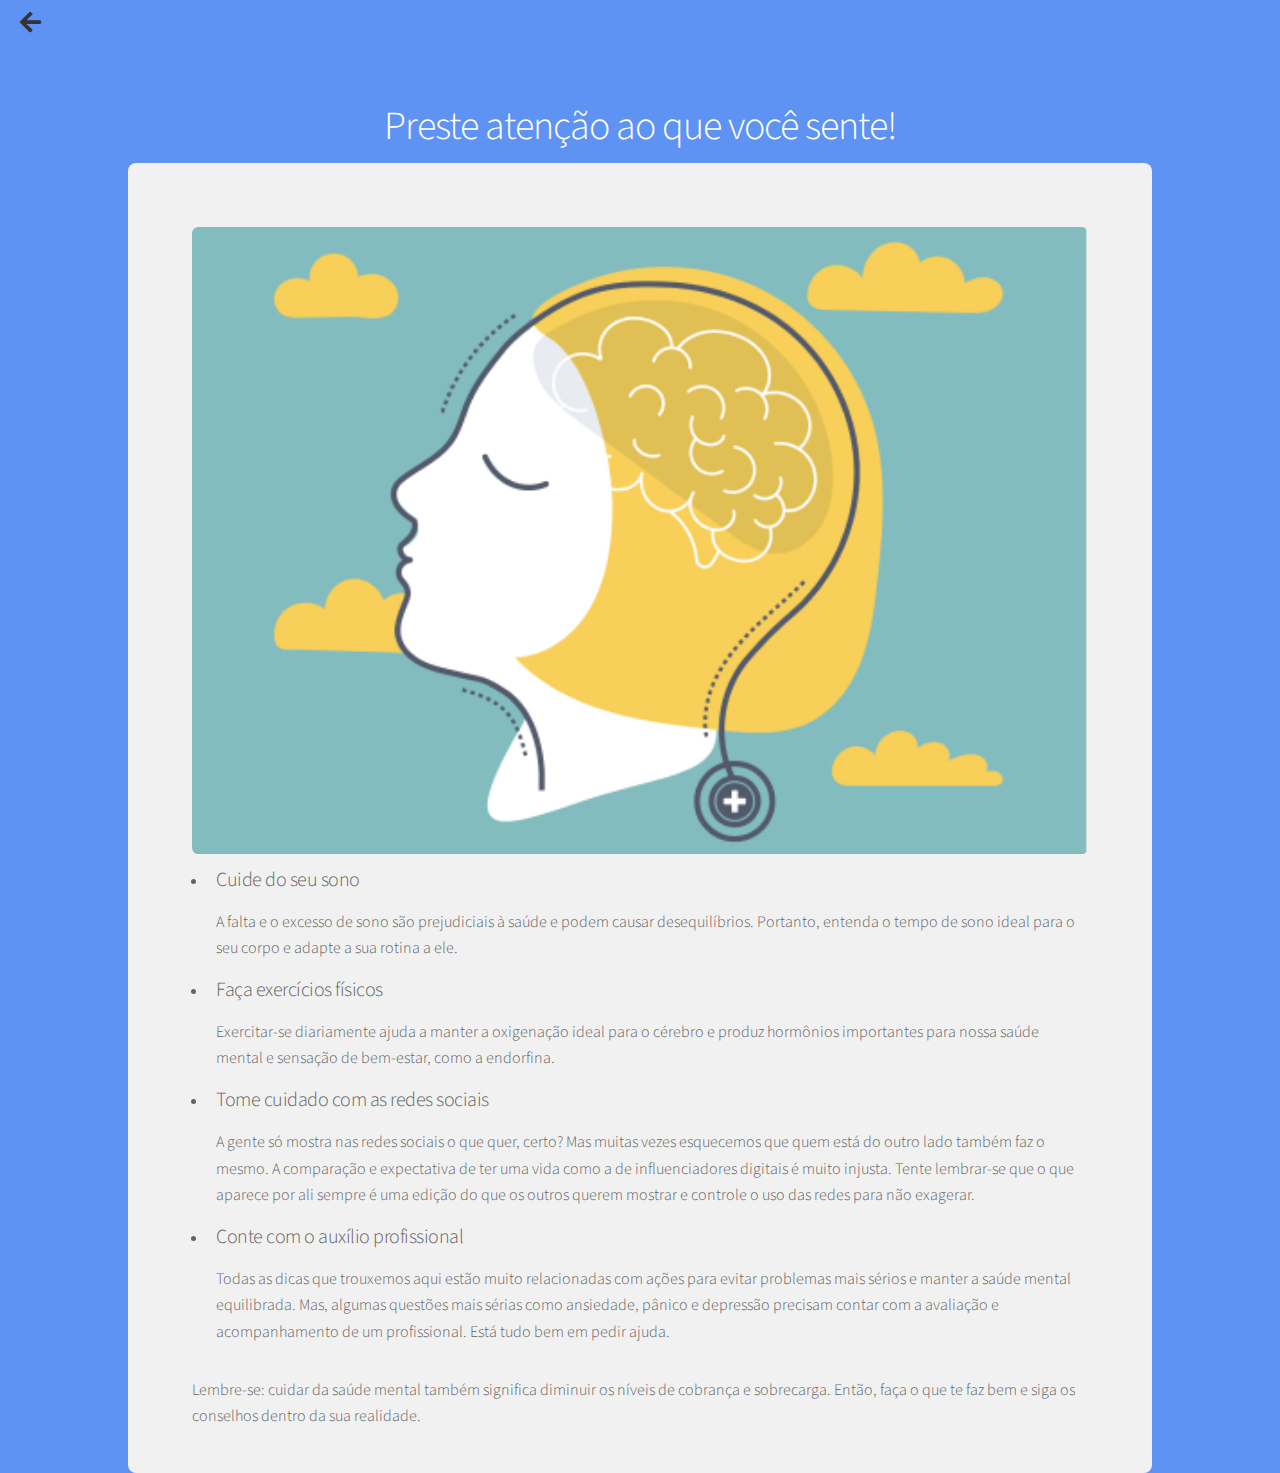
<file: pages/education/tips.html>
<!DOCTYPE HTML>
<html>

<head>
	<title>Educação - Dicas</title>
	<meta charset="utf-8" />
	<meta name="viewport" content="width=device-width, initial-scale=1, user-scalable=no" />
	<link rel="stylesheet" href="../../assets/css/main.css" />
	<noscript>
		<link rel="stylesheet" href="../../assets/css/noscript.css" />
	</noscript>
</head>

<body class="is-preload">

	<!-- Ícone de seta para trás -->
	<div>
		<i class="fas fa-arrow-left voltar" onclick="window.location.href='index.html';"></i>
	</div>
	
	<!-- Wrapper -->
	<div id="wrapper">

		<!-- Header -->
		<header id="header">
			<h1>Preste atenção ao que você sente!</h1>
		</header>

		<!-- Main -->
		<div id="main">

			<!-- Content -->
			<section id="content" class="main">
				<img src="../../images/capaDicas.png">
				<ul>
					<li>
						<h3>Cuide do seu sono</h3>
						<p>A falta e o excesso de sono são prejudiciais à saúde e podem causar desequilíbrios. Portanto,
							entenda o tempo de sono ideal para o seu corpo e adapte a sua rotina a ele.
						</p>
					</li>

					<li>
						<h3>Faça exercícios físicos</h3>
						<p>Exercitar-se diariamente ajuda a manter a oxigenação ideal para o cérebro e produz hormônios
							importantes para nossa saúde mental e sensação de bem-estar, como a endorfina.
						</p>
					</li>

					<li>
						<h3>Tome cuidado com as redes sociais</h3>
						<p>A gente só mostra nas redes sociais o que quer, certo? Mas muitas vezes esquecemos que quem
							está do outro lado também faz o mesmo. A comparação e expectativa de ter uma vida como a de
							influenciadores digitais é muito injusta. Tente lembrar-se que o que aparece por ali sempre
							é uma edição do que os outros querem mostrar e controle o uso das redes para não exagerar.
						</p>
					</li>

					<li>
						<h3>Conte com o auxílio profissional</h3>
						<p>Todas as dicas que trouxemos aqui estão muito relacionadas com ações para evitar problemas
							mais sérios e manter a saúde mental equilibrada. Mas, algumas questões mais sérias como
							ansiedade, pânico e depressão precisam contar com a avaliação e acompanhamento de um
							profissional. Está tudo bem em pedir ajuda.
						</p>
					</li>
				</ul>

				<p>Lembre-se: cuidar da saúde mental também significa diminuir os níveis de cobrança e sobrecarga.
					Então, faça o que te faz bem e siga os conselhos dentro da sua realidade.
				</p>
			</section>

		</div>

		<!-- Scripts -->
		<script src="../../assets/js/jquery.min.js"></script>
		<script src="../../assets/js/jquery.scrollex.min.js"></script>
		<script src="../../assets/js/jquery.scrolly.min.js"></script>
		<script src="../../assets/js/browser.min.js"></script>
		<script src="../../assets/js/breakpoints.min.js"></script>
		<script src="../../assets/js/util.js"></script>
		<script src="../../assets/js/main.js"></script>

</body>

</html>
</file>
<file: assets/css/noscript.css>
/*
	Stellar by HTML5 UP
	html5up.net | @ajlkn
	Free for personal and commercial use under the CCA 3.0 license (html5up.net/license)
*/

/* Header */

	body.is-preload #header.alt > * {
		opacity: 1;
	}

	body.is-preload #header.alt .logo {
		-moz-transform: none;
		-webkit-transform: none;
		-ms-transform: none;
		transform: none;
	}
</file>
<file: assets/css/main.css>
@import url(fontawesome-all.min.css);
@import 'https://fonts.googleapis.com/css?family=Source+Sans+Pro:300,400';

#map {
	height: 720px;
}

.app-container {
	margin: 10px;
	/* Margem ao redor da aplicação */
}

/* Estilo opcional para ajustar tamanho e cor do ícone */
.voltar {
	font-size: 24px;
	/* Tamanho do ícone */
	color: #333;
	/* Cor do ícone */
	margin-top: 10px;
	/* Margem superior do ícone */
	margin-left: 20px;
	/* Margem esquerda do ícone */
}

html,
body,
div,
span,
applet,
object,
iframe,
h1,
h2,
h3,
h4,
h5,
h6,
p,
blockquote,
pre,
a,
abbr,
acronym,
address,
big,
cite,
code,
del,
dfn,
em,
img,
ins,
kbd,
q,
s,
samp,
small,
strike,
strong,
sub,
sup,
tt,
var,
b,
u,
i,
center,
dl,
dt,
dd,
ol,
ul,
li,
fieldset,
form,
label,
legend,
table,
caption,
tbody,
tfoot,
thead,
tr,
th,
td,
article,
aside,
canvas,
details,
embed,
figure,
figcaption,
footer,
header,
hgroup,
menu,
nav,
output,
ruby,
section,
summary,
time,
mark,
audio,
video {
	margin: 0;
	padding: 0;
	border: 0;
	font-size: 100%;
	font: inherit;
	vertical-align: baseline;
}

article,
aside,
details,
figcaption,
figure,
footer,
header,
hgroup,
menu,
nav,
section {
	display: block;
}

body {
	line-height: 1;
	background-color: #5e92f3;
	-webkit-text-size-adjust: none;
	-ms-overflow-style: scrollbar;
	color: rgba(255, 255, 255, 0.65);
}

ol,
ul {
	list-style: none;
}

blockquote,
q {
	quotes: none;
}

blockquote:before,
blockquote:after,
q:before,
q:after {
	content: '';
	content: none;
}

table {
	border-collapse: collapse;
	border-spacing: 0;
}

.line {
	display: flex;
	flex-direction: row;
	align-items: flex-end;
	justify-content: center;
}

.circle {
	width: 42px;
	height: 42px;
	border-radius: 50%;
	background-color: #5f4d93;
	margin: 15px;
}

.p1 strong {
	font-size: 1.5em;
	font-weight: 700;
}

li h3 {
	margin-top: -1cm;
}

.line .circle {
	background-size: cover;
	background-position: center;
	cursor: pointer;
}

#raiva {
	background-image: url("/images/raiva.png")
}

#triste {
	background-image: url("/images/triste.png")
}

#neutro {
	background-image: url("/images/confuso.png");
}

#alegre {
	background-image: url("/images/alegre.png");
}

mark {
	background-color: transparent;
	color: inherit;
}

input::-moz-focus-inner {
	border: 0;
	padding: 0;
}

input,
select,
textarea {
	-moz-appearance: none;
	-webkit-appearance: none;
	-ms-appearance: none;
	appearance: none;
}

/* Basic */

@-ms-viewport {
	width: device-width;
}

@media screen and (max-width: 480px) {

	html,
	body {
		min-width: 320px;
	}

}

html {
	box-sizing: border-box;
}

*,
*:before,
*:after {
	box-sizing: inherit;
}

body.is-preload *,
body.is-preload *:before,
body.is-preload *:after {
	-moz-animation: none !important;
	-webkit-animation: none !important;
	-ms-animation: none !important;
	animation: none !important;
	-moz-transition: none !important;
	-webkit-transition: none !important;
	-ms-transition: none !important;
	transition: none !important;
}

/* Type */

body,
input,
select,
textarea {
	font-family: "Source Sans Pro", Helvetica, sans-serif;
	font-size: 17pt;
	font-weight: 300;
	line-height: 1.65;
}

@media screen and (max-width: 1680px) {

	body,
	input,
	select,
	textarea {
		font-size: 14pt;
	}

}

@media screen and (max-width: 1280px) {

	body,
	input,
	select,
	textarea {
		font-size: 12pt;
	}

}

@media screen and (max-width: 360px) {

	body,
	input,
	select,
	textarea {
		font-size: 11pt;
	}

}

a {
	-moz-transition: color 0.2s ease, border-bottom 0.2s ease;
	-webkit-transition: color 0.2s ease, border-bottom 0.2s ease;
	-ms-transition: color 0.2s ease, border-bottom 0.2s ease;
	transition: color 0.2s ease, border-bottom 0.2s ease;
	text-decoration: none;
	border-bottom: dotted 1px;
	color: inherit;
}

a:hover {
	border-bottom-color: transparent;
}

strong,
b {
	font-weight: 400;
}

em,
i {
	font-style: italic;
}

p {
	margin: 0 0 0.7em 0;
}

p.content {
	-moz-columns: 20em 2;
	-webkit-columns: 20em 2;
	-ms-columns: 20em 2;
	columns: 20em 2;
	-moz-column-gap: 2em;
	-webkit-column-gap: 2em;
	-ms-column-gap: 2em;
	column-gap: 2em;
	text-align: justify;
}

h1,
h2,
h3,
h4,
h5,
h6 {
	font-weight: 300;
	line-height: 1.5;
	margin: 0 0 0.7em 0;
	letter-spacing: -0.025em;
}

h1 a,
h2 a,
h3 a,
h4 a,
h5 a,
h6 a {
	color: inherit;
	text-decoration: none;
}

h1 {
	font-size: 2.5em;
	line-height: 1.2;
}

h2 {
	font-size: 1.5em;
}

h3 {
	font-size: 1.25em;
}

h4 {
	font-size: 1.1em;
}

h5 {
	font-size: 0.9em;
}

h6 {
	font-size: 0.7em;
}

@media screen and (max-width: 736px) {

	h1 {
		font-size: 2em;
	}

}

sub {
	font-size: 0.8em;
	position: relative;
	top: 0.5em;
}

sup {
	font-size: 0.8em;
	position: relative;
	top: -0.5em;
}

blockquote {
	border-left: solid 4px;
	font-style: italic;
	margin: 0 0 2em 0;
	padding: 0.5em 0 0.5em 2em;
}

code {
	border-radius: 8px;
	border: solid 1px;
	font-family: "Courier New", monospace;
	font-size: 0.9em;
	margin: 0 0.25em;
	padding: 0.25em 0.65em;
}

pre {
	-webkit-overflow-scrolling: touch;
	font-family: "Courier New", monospace;
	font-size: 0.9em;
	margin: 0 0 2em 0;
}

pre code {
	display: block;
	line-height: 1.75;
	padding: 1em 1.5em;
	overflow-x: auto;
}

hr {
	border: 0;
	border-bottom: solid 1px;
	margin: 2em 0;
}

hr.major {
	margin: 3em 0;
}

.align-left {
	text-align: left;
}

.align-center {
	text-align: center;
}

.align-right {
	text-align: right;
}

input,
select,
textarea {
	color: #ffffff;
}

a:hover {
	color: #ffffff;
}

strong,
b {
	color: #ffffff;
}

h1,
h2,
h3,
h4,
h5,
h6 {
	color: #ffffff;
}

blockquote {
	border-left-color: rgba(255, 255, 255, 0.35);
}

code {
	background: rgba(255, 255, 255, 0.075);
	border-color: rgba(255, 255, 255, 0.35);
}

hr {
	border-bottom-color: rgba(255, 255, 255, 0.35);
}

/* Row */

.row {
	display: flex;
	flex-wrap: wrap;
	box-sizing: border-box;
	align-items: stretch;
}

.row>* {
	box-sizing: border-box;
}

.row.gtr-uniform>*> :last-child {
	margin-bottom: 0;
}

.row.aln-left {
	justify-content: flex-start;
}

.row.aln-center {
	justify-content: center;
}

.row.aln-right {
	justify-content: flex-end;
}

.row.aln-top {
	align-items: flex-start;
}

.row.aln-middle {
	align-items: center;
}

.row.aln-bottom {
	align-items: flex-end;
}

.row>.imp {
	order: -1;
}

.row>.col-1 {
	width: 8.33333%;
}

.row>.off-1 {
	margin-left: 8.33333%;
}

.row>.col-2 {
	width: 16.66667%;
}

.row>.off-2 {
	margin-left: 16.66667%;
}

.row>.col-3 {
	width: 25%;
}

.row>.off-3 {
	margin-left: 25%;
}

.row>.col-4 {
	width: 33.33333%;
}

.row>.off-4 {
	margin-left: 33.33333%;
}

.row>.col-5 {
	width: 41.66667%;
}

.row>.off-5 {
	margin-left: 41.66667%;
}

.row>.col-6 {
	width: 50%;
}

.row>.off-6 {
	margin-left: 50%;
}

.row>.col-7 {
	width: 58.33333%;
}

.row>.off-7 {
	margin-left: 58.33333%;
}

.row>.col-8 {
	width: 66.66667%;
}

.row>.off-8 {
	margin-left: 66.66667%;
}

.row>.col-9 {
	width: 75%;
}

.row>.off-9 {
	margin-left: 75%;
}

.row>.col-10 {
	width: 83.33333%;
}

.row>.off-10 {
	margin-left: 83.33333%;
}

.row>.col-11 {
	width: 91.66667%;
}

.row>.off-11 {
	margin-left: 91.66667%;
}

.row>.col-12 {
	width: 100%;
}

.row>.off-12 {
	margin-left: 100%;
}

.row.gtr-0 {
	margin-top: 0;
	margin-left: 0em;
}

.row.gtr-0>* {
	padding: 0 0 0 0em;
}

.row.gtr-0.gtr-uniform {
	margin-top: 0em;
}

.row.gtr-0.gtr-uniform>* {
	padding-top: 0em;
}

.row.gtr-25 {
	margin-top: 0;
	margin-left: -0.375em;
}

.row.gtr-25>* {
	padding: 0 0 0 0.375em;
}

.row.gtr-25.gtr-uniform {
	margin-top: -0.375em;
}

.row.gtr-25.gtr-uniform>* {
	padding-top: 0.375em;
}

.row.gtr-50 {
	margin-top: 0;
	margin-left: -0.75em;
}

.row.gtr-50>* {
	padding: 0 0 0 0.75em;
}

.row.gtr-50.gtr-uniform {
	margin-top: -0.75em;
}

.row.gtr-50.gtr-uniform>* {
	padding-top: 0.75em;
}

.row {
	margin-top: 0;
	margin-left: -1.5em;
}

.row>* {
	padding: 0 0 0 1.5em;
}

.row.gtr-uniform {
	margin-top: -1.5em;
}

.row.gtr-uniform>* {
	padding-top: 1.5em;
}

.row.gtr-150 {
	margin-top: 0;
	margin-left: -2.25em;
}

.row.gtr-150>* {
	padding: 0 0 0 2.25em;
}

.row.gtr-150.gtr-uniform {
	margin-top: -2.25em;
}

.row.gtr-150.gtr-uniform>* {
	padding-top: 2.25em;
}

.row.gtr-200 {
	margin-top: 0;
	margin-left: -3em;
}

.row.gtr-200>* {
	padding: 0 0 0 3em;
}

.row.gtr-200.gtr-uniform {
	margin-top: -3em;
}

.row.gtr-200.gtr-uniform>* {
	padding-top: 3em;
}

@media screen and (max-width: 1680px) {

	.row {
		display: flex;
		flex-wrap: wrap;
		box-sizing: border-box;
		align-items: stretch;
	}

	.row>* {
		box-sizing: border-box;
	}

	.row.gtr-uniform>*> :last-child {
		margin-bottom: 0;
	}

	.row.aln-left {
		justify-content: flex-start;
	}

	.row.aln-center {
		justify-content: center;
	}

	.row.aln-right {
		justify-content: flex-end;
	}

	.row.aln-top {
		align-items: flex-start;
	}

	.row.aln-middle {
		align-items: center;
	}

	.row.aln-bottom {
		align-items: flex-end;
	}

	.row>.imp-xlarge {
		order: -1;
	}

	.row>.col-1-xlarge {
		width: 8.33333%;
	}

	.row>.off-1-xlarge {
		margin-left: 8.33333%;
	}

	.row>.col-2-xlarge {
		width: 16.66667%;
	}

	.row>.off-2-xlarge {
		margin-left: 16.66667%;
	}

	.row>.col-3-xlarge {
		width: 25%;
	}

	.row>.off-3-xlarge {
		margin-left: 25%;
	}

	.row>.col-4-xlarge {
		width: 33.33333%;
	}

	.row>.off-4-xlarge {
		margin-left: 33.33333%;
	}

	.row>.col-5-xlarge {
		width: 41.66667%;
	}

	.row>.off-5-xlarge {
		margin-left: 41.66667%;
	}

	.row>.col-6-xlarge {
		width: 50%;
	}

	.row>.off-6-xlarge {
		margin-left: 50%;
	}

	.row>.col-7-xlarge {
		width: 58.33333%;
	}

	.row>.off-7-xlarge {
		margin-left: 58.33333%;
	}

	.row>.col-8-xlarge {
		width: 66.66667%;
	}

	.row>.off-8-xlarge {
		margin-left: 66.66667%;
	}

	.row>.col-9-xlarge {
		width: 75%;
	}

	.row>.off-9-xlarge {
		margin-left: 75%;
	}

	.row>.col-10-xlarge {
		width: 83.33333%;
	}

	.row>.off-10-xlarge {
		margin-left: 83.33333%;
	}

	.row>.col-11-xlarge {
		width: 91.66667%;
	}

	.row>.off-11-xlarge {
		margin-left: 91.66667%;
	}

	.row>.col-12-xlarge {
		width: 100%;
	}

	.row>.off-12-xlarge {
		margin-left: 100%;
	}

	.row.gtr-0 {
		margin-top: 0;
		margin-left: 0em;
	}

	.row.gtr-0>* {
		padding: 0 0 0 0em;
	}

	.row.gtr-0.gtr-uniform {
		margin-top: 0em;
	}

	.row.gtr-0.gtr-uniform>* {
		padding-top: 0em;
	}

	.row.gtr-25 {
		margin-top: 0;
		margin-left: -0.375em;
	}

	.row.gtr-25>* {
		padding: 0 0 0 0.375em;
	}

	.row.gtr-25.gtr-uniform {
		margin-top: -0.375em;
	}

	.row.gtr-25.gtr-uniform>* {
		padding-top: 0.375em;
	}

	.row.gtr-50 {
		margin-top: 0;
		margin-left: -0.75em;
	}

	.row.gtr-50>* {
		padding: 0 0 0 0.75em;
	}

	.row.gtr-50.gtr-uniform {
		margin-top: -0.75em;
	}

	.row.gtr-50.gtr-uniform>* {
		padding-top: 0.75em;
	}

	.row {
		margin-top: 0;
		margin-left: -1.5em;
	}

	.row>* {
		padding: 0 0 0 1.5em;
	}

	.row.gtr-uniform {
		margin-top: -1.5em;
	}

	.row.gtr-uniform>* {
		padding-top: 1.5em;
	}

	.row.gtr-150 {
		margin-top: 0;
		margin-left: -2.25em;
	}

	.row.gtr-150>* {
		padding: 0 0 0 2.25em;
	}

	.row.gtr-150.gtr-uniform {
		margin-top: -2.25em;
	}

	.row.gtr-150.gtr-uniform>* {
		padding-top: 2.25em;
	}

	.row.gtr-200 {
		margin-top: 0;
		margin-left: -3em;
	}

	.row.gtr-200>* {
		padding: 0 0 0 3em;
	}

	.row.gtr-200.gtr-uniform {
		margin-top: -3em;
	}

	.row.gtr-200.gtr-uniform>* {
		padding-top: 3em;
	}

}

@media screen and (max-width: 1280px) {

	.row {
		display: flex;
		flex-wrap: wrap;
		box-sizing: border-box;
		align-items: stretch;
	}

	.row>* {
		box-sizing: border-box;
	}

	.row.gtr-uniform>*> :last-child {
		margin-bottom: 0;
	}

	.row.aln-left {
		justify-content: flex-start;
	}

	.row.aln-center {
		justify-content: center;
	}

	.row.aln-right {
		justify-content: flex-end;
	}

	.row.aln-top {
		align-items: flex-start;
	}

	.row.aln-middle {
		align-items: center;
	}

	.row.aln-bottom {
		align-items: flex-end;
	}

	.row>.imp-large {
		order: -1;
	}

	.row>.col-1-large {
		width: 8.33333%;
	}

	.row>.off-1-large {
		margin-left: 8.33333%;
	}

	.row>.col-2-large {
		width: 16.66667%;
	}

	.row>.off-2-large {
		margin-left: 16.66667%;
	}

	.row>.col-3-large {
		width: 25%;
	}

	.row>.off-3-large {
		margin-left: 25%;
	}

	.row>.col-4-large {
		width: 33.33333%;
	}

	.row>.off-4-large {
		margin-left: 33.33333%;
	}

	.row>.col-5-large {
		width: 41.66667%;
	}

	.row>.off-5-large {
		margin-left: 41.66667%;
	}

	.row>.col-6-large {
		width: 50%;
	}

	.row>.off-6-large {
		margin-left: 50%;
	}

	.row>.col-7-large {
		width: 58.33333%;
	}

	.row>.off-7-large {
		margin-left: 58.33333%;
	}

	.row>.col-8-large {
		width: 66.66667%;
	}

	.row>.off-8-large {
		margin-left: 66.66667%;
	}

	.row>.col-9-large {
		width: 75%;
	}

	.row>.off-9-large {
		margin-left: 75%;
	}

	.row>.col-10-large {
		width: 83.33333%;
	}

	.row>.off-10-large {
		margin-left: 83.33333%;
	}

	.row>.col-11-large {
		width: 91.66667%;
	}

	.row>.off-11-large {
		margin-left: 91.66667%;
	}

	.row>.col-12-large {
		width: 100%;
	}

	.row>.off-12-large {
		margin-left: 100%;
	}

	.row.gtr-0 {
		margin-top: 0;
		margin-left: 0em;
	}

	.row.gtr-0>* {
		padding: 0 0 0 0em;
	}

	.row.gtr-0.gtr-uniform {
		margin-top: 0em;
	}

	.row.gtr-0.gtr-uniform>* {
		padding-top: 0em;
	}

	.row.gtr-25 {
		margin-top: 0;
		margin-left: -0.375em;
	}

	.row.gtr-25>* {
		padding: 0 0 0 0.375em;
	}

	.row.gtr-25.gtr-uniform {
		margin-top: -0.375em;
	}

	.row.gtr-25.gtr-uniform>* {
		padding-top: 0.375em;
	}

	.row.gtr-50 {
		margin-top: 0;
		margin-left: -0.75em;
	}

	.row.gtr-50>* {
		padding: 0 0 0 0.75em;
	}

	.row.gtr-50.gtr-uniform {
		margin-top: -0.75em;
	}

	.row.gtr-50.gtr-uniform>* {
		padding-top: 0.75em;
	}

	.row {
		margin-top: 0;
		margin-left: -1.5em;
	}

	.row>* {
		padding: 0 0 0 1.5em;
	}

	.row.gtr-uniform {
		margin-top: -1.5em;
	}

	.row.gtr-uniform>* {
		padding-top: 1.5em;
	}

	.row.gtr-150 {
		margin-top: 0;
		margin-left: -2.25em;
	}

	.row.gtr-150>* {
		padding: 0 0 0 2.25em;
	}

	.row.gtr-150.gtr-uniform {
		margin-top: -2.25em;
	}

	.row.gtr-150.gtr-uniform>* {
		padding-top: 2.25em;
	}

	.row.gtr-200 {
		margin-top: 0;
		margin-left: -3em;
	}

	.row.gtr-200>* {
		padding: 0 0 0 3em;
	}

	.row.gtr-200.gtr-uniform {
		margin-top: -3em;
	}

	.row.gtr-200.gtr-uniform>* {
		padding-top: 3em;
	}

}

@media screen and (max-width: 980px) {

	.row {
		display: flex;
		flex-wrap: wrap;
		box-sizing: border-box;
		align-items: stretch;
	}

	.row>* {
		box-sizing: border-box;
	}

	.row.gtr-uniform>*> :last-child {
		margin-bottom: 0;
	}

	.row.aln-left {
		justify-content: flex-start;
	}

	.row.aln-center {
		justify-content: center;
	}

	.row.aln-right {
		justify-content: flex-end;
	}

	.row.aln-top {
		align-items: flex-start;
	}

	.row.aln-middle {
		align-items: center;
	}

	.row.aln-bottom {
		align-items: flex-end;
	}

	.row>.imp-medium {
		order: -1;
	}

	.row>.col-1-medium {
		width: 8.33333%;
	}

	.row>.off-1-medium {
		margin-left: 8.33333%;
	}

	.row>.col-2-medium {
		width: 16.66667%;
	}

	.row>.off-2-medium {
		margin-left: 16.66667%;
	}

	.row>.col-3-medium {
		width: 25%;
	}

	.row>.off-3-medium {
		margin-left: 25%;
	}

	.row>.col-4-medium {
		width: 33.33333%;
	}

	.row>.off-4-medium {
		margin-left: 33.33333%;
	}

	.row>.col-5-medium {
		width: 41.66667%;
	}

	.row>.off-5-medium {
		margin-left: 41.66667%;
	}

	.row>.col-6-medium {
		width: 50%;
	}

	.row>.off-6-medium {
		margin-left: 50%;
	}

	.row>.col-7-medium {
		width: 58.33333%;
	}

	.row>.off-7-medium {
		margin-left: 58.33333%;
	}

	.row>.col-8-medium {
		width: 66.66667%;
	}

	.row>.off-8-medium {
		margin-left: 66.66667%;
	}

	.row>.col-9-medium {
		width: 75%;
	}

	.row>.off-9-medium {
		margin-left: 75%;
	}

	.row>.col-10-medium {
		width: 83.33333%;
	}

	.row>.off-10-medium {
		margin-left: 83.33333%;
	}

	.row>.col-11-medium {
		width: 91.66667%;
	}

	.row>.off-11-medium {
		margin-left: 91.66667%;
	}

	.row>.col-12-medium {
		width: 100%;
	}

	.row>.off-12-medium {
		margin-left: 100%;
	}

	.row.gtr-0 {
		margin-top: 0;
		margin-left: 0em;
	}

	.row.gtr-0>* {
		padding: 0 0 0 0em;
	}

	.row.gtr-0.gtr-uniform {
		margin-top: 0em;
	}

	.row.gtr-0.gtr-uniform>* {
		padding-top: 0em;
	}

	.row.gtr-25 {
		margin-top: 0;
		margin-left: -0.375em;
	}

	.row.gtr-25>* {
		padding: 0 0 0 0.375em;
	}

	.row.gtr-25.gtr-uniform {
		margin-top: -0.375em;
	}

	.row.gtr-25.gtr-uniform>* {
		padding-top: 0.375em;
	}

	.row.gtr-50 {
		margin-top: 0;
		margin-left: -0.75em;
	}

	.row.gtr-50>* {
		padding: 0 0 0 0.75em;
	}

	.row.gtr-50.gtr-uniform {
		margin-top: -0.75em;
	}

	.row.gtr-50.gtr-uniform>* {
		padding-top: 0.75em;
	}

	.row {
		margin-top: 0;
		margin-left: -1.5em;
	}

	.row>* {
		padding: 0 0 0 1.5em;
	}

	.row.gtr-uniform {
		margin-top: -1.5em;
	}

	.row.gtr-uniform>* {
		padding-top: 1.5em;
	}

	.row.gtr-150 {
		margin-top: 0;
		margin-left: -2.25em;
	}

	.row.gtr-150>* {
		padding: 0 0 0 2.25em;
	}

	.row.gtr-150.gtr-uniform {
		margin-top: -2.25em;
	}

	.row.gtr-150.gtr-uniform>* {
		padding-top: 2.25em;
	}

	.row.gtr-200 {
		margin-top: 0;
		margin-left: -3em;
	}

	.row.gtr-200>* {
		padding: 0 0 0 3em;
	}

	.row.gtr-200.gtr-uniform {
		margin-top: -3em;
	}

	.row.gtr-200.gtr-uniform>* {
		padding-top: 3em;
	}

}

@media screen and (max-width: 736px) {

	.row {
		display: flex;
		flex-wrap: wrap;
		box-sizing: border-box;
		align-items: stretch;
	}

	.row>* {
		box-sizing: border-box;
	}

	.row.gtr-uniform>*> :last-child {
		margin-bottom: 0;
	}

	.row.aln-left {
		justify-content: flex-start;
	}

	.row.aln-center {
		justify-content: center;
	}

	.row.aln-right {
		justify-content: flex-end;
	}

	.row.aln-top {
		align-items: flex-start;
	}

	.row.aln-middle {
		align-items: center;
	}

	.row.aln-bottom {
		align-items: flex-end;
	}

	.row>.imp-small {
		order: -1;
	}

	.row>.col-1-small {
		width: 8.33333%;
	}

	.row>.off-1-small {
		margin-left: 8.33333%;
	}

	.row>.col-2-small {
		width: 16.66667%;
	}

	.row>.off-2-small {
		margin-left: 16.66667%;
	}

	.row>.col-3-small {
		width: 25%;
	}

	.row>.off-3-small {
		margin-left: 25%;
	}

	.row>.col-4-small {
		width: 33.33333%;
	}

	.row>.off-4-small {
		margin-left: 33.33333%;
	}

	.row>.col-5-small {
		width: 41.66667%;
	}

	.row>.off-5-small {
		margin-left: 41.66667%;
	}

	.row>.col-6-small {
		width: 50%;
	}

	.row>.off-6-small {
		margin-left: 50%;
	}

	.row>.col-7-small {
		width: 58.33333%;
	}

	.row>.off-7-small {
		margin-left: 58.33333%;
	}

	.row>.col-8-small {
		width: 66.66667%;
	}

	.row>.off-8-small {
		margin-left: 66.66667%;
	}

	.row>.col-9-small {
		width: 75%;
	}

	.row>.off-9-small {
		margin-left: 75%;
	}

	.row>.col-10-small {
		width: 83.33333%;
	}

	.row>.off-10-small {
		margin-left: 83.33333%;
	}

	.row>.col-11-small {
		width: 91.66667%;
	}

	.row>.off-11-small {
		margin-left: 91.66667%;
	}

	.row>.col-12-small {
		width: 100%;
	}

	.row>.off-12-small {
		margin-left: 100%;
	}

	.row.gtr-0 {
		margin-top: 0;
		margin-left: 0em;
	}

	.row.gtr-0>* {
		padding: 0 0 0 0em;
	}

	.row.gtr-0.gtr-uniform {
		margin-top: 0em;
	}

	.row.gtr-0.gtr-uniform>* {
		padding-top: 0em;
	}

	.row.gtr-25 {
		margin-top: 0;
		margin-left: -0.25em;
	}

	.row.gtr-25>* {
		padding: 0 0 0 0.25em;
	}

	.row.gtr-25.gtr-uniform {
		margin-top: -0.25em;
	}

	.row.gtr-25.gtr-uniform>* {
		padding-top: 0.25em;
	}

	.row.gtr-50 {
		margin-top: 0;
		margin-left: -0.5em;
	}

	.row.gtr-50>* {
		padding: 0 0 0 0.5em;
	}

	.row.gtr-50.gtr-uniform {
		margin-top: -0.5em;
	}

	.row.gtr-50.gtr-uniform>* {
		padding-top: 0.5em;
	}

	.row {
		margin-top: 0;
		margin-left: -1em;
	}

	.row>* {
		padding: 0 0 0 1em;
	}

	.row.gtr-uniform {
		margin-top: -1em;
	}

	.row.gtr-uniform>* {
		padding-top: 1em;
	}

	.row.gtr-150 {
		margin-top: 0;
		margin-left: -1.5em;
	}

	.row.gtr-150>* {
		padding: 0 0 0 1.5em;
	}

	.row.gtr-150.gtr-uniform {
		margin-top: -1.5em;
	}

	.row.gtr-150.gtr-uniform>* {
		padding-top: 1.5em;
	}

	.row.gtr-200 {
		margin-top: 0;
		margin-left: -2em;
	}

	.row.gtr-200>* {
		padding: 0 0 0 2em;
	}

	.row.gtr-200.gtr-uniform {
		margin-top: -2em;
	}

	.row.gtr-200.gtr-uniform>* {
		padding-top: 2em;
	}

}

@media screen and (max-width: 480px) {


	.line {
		display: flex;
		flex-direction: row;
	}

	.image {
		width: 2em;
	}

	.row {
		display: flex;
		flex-wrap: wrap;
		box-sizing: border-box;
		align-items: stretch;
	}

	.row>* {
		box-sizing: border-box;
	}

	.row.gtr-uniform>*> :last-child {
		margin-bottom: 0;
	}

	.row.aln-left {
		justify-content: flex-start;
	}

	.row.aln-center {
		justify-content: center;
	}

	.row.aln-right {
		justify-content: flex-end;
	}

	.row.aln-top {
		align-items: flex-start;
	}

	.row.aln-middle {
		align-items: center;
	}

	.row.aln-bottom {
		align-items: flex-end;
	}

	.row>.imp-xsmall {
		order: -1;
	}

	.row>.col-1-xsmall {
		width: 8.33333%;
	}

	.row>.off-1-xsmall {
		margin-left: 8.33333%;
	}

	.row>.col-2-xsmall {
		width: 16.66667%;
	}

	.row>.off-2-xsmall {
		margin-left: 16.66667%;
	}

	.row>.col-3-xsmall {
		width: 25%;
	}

	.row>.off-3-xsmall {
		margin-left: 25%;
	}

	.row>.col-4-xsmall {
		width: 33.33333%;
	}

	.row>.off-4-xsmall {
		margin-left: 33.33333%;
	}

	.row>.col-5-xsmall {
		width: 41.66667%;
	}

	.row>.off-5-xsmall {
		margin-left: 41.66667%;
	}

	.row>.col-6-xsmall {
		width: 50%;
	}

	.row>.off-6-xsmall {
		margin-left: 50%;
	}

	.row>.col-7-xsmall {
		width: 58.33333%;
	}

	.row>.off-7-xsmall {
		margin-left: 58.33333%;
	}

	.row>.col-8-xsmall {
		width: 66.66667%;
	}

	.row>.off-8-xsmall {
		margin-left: 66.66667%;
	}

	.row>.col-9-xsmall {
		width: 75%;
	}

	.row>.off-9-xsmall {
		margin-left: 75%;
	}

	.row>.col-10-xsmall {
		width: 83.33333%;
	}

	.row>.off-10-xsmall {
		margin-left: 83.33333%;
	}

	.row>.col-11-xsmall {
		width: 91.66667%;
	}

	.row>.off-11-xsmall {
		margin-left: 91.66667%;
	}

	.row>.col-12-xsmall {
		width: 100%;
	}

	.row>.off-12-xsmall {
		margin-left: 100%;
	}

	.row.gtr-0 {
		margin-top: 0;
		margin-left: 0em;
	}

	.row.gtr-0>* {
		padding: 0 0 0 0em;
	}

	.row.gtr-0.gtr-uniform {
		margin-top: 0em;
	}

	.row.gtr-0.gtr-uniform>* {
		padding-top: 0em;
	}

	.row.gtr-25 {
		margin-top: 0;
		margin-left: -0.3125em;
	}

	.row.gtr-25>* {
		padding: 0 0 0 0.3125em;
	}

	.row.gtr-25.gtr-uniform {
		margin-top: -0.3125em;
	}

	.row.gtr-25.gtr-uniform>* {
		padding-top: 0.3125em;
	}

	.row.gtr-50 {
		margin-top: 0;
		margin-left: -0.625em;
	}

	.row.gtr-50>* {
		padding: 0 0 0 0.625em;
	}

	.row.gtr-50.gtr-uniform {
		margin-top: -0.625em;
	}

	.row.gtr-50.gtr-uniform>* {
		padding-top: 0.625em;
	}

	.row {
		margin-top: 0;
		margin-left: -1.25em;
	}

	.row>* {
		padding: 0 0 0 1.25em;
	}

	.row.gtr-uniform {
		margin-top: -1.25em;
	}

	.row.gtr-uniform>* {
		padding-top: 1.25em;
	}

	.row.gtr-150 {
		margin-top: 0;
		margin-left: -1.875em;
	}

	.row.gtr-150>* {
		padding: 0 0 0 1.875em;
	}

	.row.gtr-150.gtr-uniform {
		margin-top: -1.875em;
	}

	.row.gtr-150.gtr-uniform>* {
		padding-top: 1.875em;
	}

	.row.gtr-200 {
		margin-top: 0;
		margin-left: -2.5em;
	}

	.row.gtr-200>* {
		padding: 0 0 0 2.5em;
	}

	.row.gtr-200.gtr-uniform {
		margin-top: -2.5em;
	}

	.row.gtr-200.gtr-uniform>* {
		padding-top: 2.5em;
	}


}

/* Box */

.box {
	border-radius: 8px;
	border: solid;
	margin-bottom: 2em;
	padding: 1.5em;
}

.box> :last-child,
.box> :last-child> :last-child,
.box> :last-child> :last-child> :last-child {
	margin-bottom: 0;
}

.box.alt {
	border: 0;
	border-radius: 0;
	padding: 0;
}

.box {
	border-color: rgba(255, 255, 255, 0.35);
}

/* Button */

input[type="submit"],
input[type="reset"],
input[type="button"],
button,
.button {
	-moz-appearance: none;
	-webkit-appearance: none;
	-ms-appearance: none;
	appearance: none;
	-moz-transition: background-color 0.2s ease-in-out, color 0.2s ease-in-out;
	-webkit-transition: background-color 0.2s ease-in-out, color 0.2s ease-in-out;
	-ms-transition: background-color 0.2s ease-in-out, color 0.2s ease-in-out;
	transition: background-color 0.2s ease-in-out, color 0.2s ease-in-out;
	border-radius: 8px;
	border: 0;
	cursor: pointer;
	display: inline-block;
	font-weight: 300;
	height: 2.75em;
	line-height: 2.75em;
	min-width: 2.25em;
	padding: 0 1.5em;
	text-align: center;
	text-decoration: none;
	white-space: nowrap;
}

input[type="submit"].icon,
input[type="reset"].icon,
input[type="button"].icon,
button.icon,
.button.icon {
	padding-left: 1.35em;
}

input[type="submit"].icon:before,
input[type="reset"].icon:before,
input[type="button"].icon:before,
button.icon:before,
.button.icon:before {
	margin-right: 0.5em;
}

input[type="submit"].fit,
input[type="reset"].fit,
input[type="button"].fit,
button.fit,
.button.fit {
	width: 100%;
}

input[type="submit"].small,
input[type="reset"].small,
input[type="button"].small,
button.small,
.button.small {
	font-size: 0.8em;
}

input[type="submit"].large,
input[type="reset"].large,
input[type="button"].large,
button.large,
.button.large {
	font-size: 1.35em;
}

input[type="submit"].disabled,
input[type="submit"]:disabled,
input[type="reset"].disabled,
input[type="reset"]:disabled,
input[type="button"].disabled,
input[type="button"]:disabled,
button.disabled,
button:disabled,
.button.disabled,
.button:disabled {
	pointer-events: none;
	opacity: 0.25;
}

@media screen and (max-width: 736px) {

	input[type="submit"],
	input[type="reset"],
	input[type="button"],
	button,
	.button {
		min-width: 0;
	}

}

input[type="submit"],
input[type="reset"],
input[type="button"],
button,
.button {
	background-color: transparent;
	box-shadow: inset 0 0 0 1px rgba(255, 255, 255, 0.35);
	color: #ffffff !important;
}

input[type="submit"]:hover,
input[type="reset"]:hover,
input[type="button"]:hover,
button:hover,
.button:hover {
	background-color: rgba(255, 255, 255, 0.075);
}

input[type="submit"]:active,
input[type="reset"]:active,
input[type="button"]:active,
button:active,
.button:active {
	background-color: rgba(255, 255, 255, 0.2);
}

input[type="submit"].icon:before,
input[type="reset"].icon:before,
input[type="button"].icon:before,
button.icon:before,
.button.icon:before {
	color: rgba(255, 255, 255, 0.5);
}

input[type="submit"].primary,
input[type="reset"].primary,
input[type="button"].primary,
button.primary,
.button.primary {
	background-color: #8cc9f0;
	color: #ffffff !important;
	box-shadow: none;
}

input[type="submit"].primary:hover,
input[type="reset"].primary:hover,
input[type="button"].primary:hover,
button.primary:hover,
.button.primary:hover {
	background-color: #9acff2;
}

input[type="submit"].primary:active,
input[type="reset"].primary:active,
input[type="button"].primary:active,
button.primary:active,
.button.primary:active {
	background-color: #7ec3ee;
}

input[type="submit"].primary.icon:before,
input[type="reset"].primary.icon:before,
input[type="button"].primary.icon:before,
button.primary.icon:before,
.button.primary.icon:before {
	color: #ffffff !important;
}

/* Form */

form {
	margin: 0 0 2em 0;
}

label {
	display: block;
	font-size: 0.9em;
	font-weight: 400;
	margin: 0 0 1em 0;
}

input[type="text"],
input[type="password"],
input[type="email"],
select,
textarea {
	-moz-appearance: none;
	-webkit-appearance: none;
	-ms-appearance: none;
	appearance: none;
	border-radius: 8px;
	border: solid 1px;
	color: inherit;
	display: block;
	outline: 0;
	padding: 0 1em;
	text-decoration: none;
	width: 100%;
}

input[type="text"]:invalid,
input[type="password"]:invalid,
input[type="email"]:invalid,
select:invalid,
textarea:invalid {
	box-shadow: none;
}

select {
	background-size: 1.25rem;
	background-repeat: no-repeat;
	background-position: calc(100% - 1rem) center;
	height: 2.75em;
	padding-right: 2.75em;
	text-overflow: ellipsis;
}

select:focus::-ms-value {
	background-color: transparent;
}

select::-ms-expand {
	display: none;
}

input[type="text"],
input[type="password"],
input[type="email"],
select {
	height: 2.75em;
}

textarea {
	padding: 0.75em 1em;
}

input[type="checkbox"],
input[type="radio"] {
	-moz-appearance: none;
	-webkit-appearance: none;
	-ms-appearance: none;
	appearance: none;
	display: block;
	float: left;
	margin-right: -2em;
	opacity: 0;
	width: 1em;
	z-index: -1;
}

input[type="checkbox"]+label,
input[type="radio"]+label {
	text-decoration: none;
	cursor: pointer;
	display: inline-block;
	font-size: 1em;
	font-weight: 300;
	padding-left: 2.4em;
	padding-right: 0.75em;
	position: relative;
}

input[type="checkbox"]+label:before,
input[type="radio"]+label:before {
	-moz-osx-font-smoothing: grayscale;
	-webkit-font-smoothing: antialiased;
	display: inline-block;
	font-style: normal;
	font-variant: normal;
	text-rendering: auto;
	line-height: 1;
	text-transform: none !important;
	font-family: 'Font Awesome 5 Free';
	font-weight: 900;
}

input[type="checkbox"]+label:before,
input[type="radio"]+label:before {
	border-radius: 8px;
	border: solid 1px;
	content: '';
	display: inline-block;
	font-size: 0.8em;
	height: 2.0625em;
	left: 0;
	line-height: 2.0625em;
	position: absolute;
	text-align: center;
	top: 0;
	width: 2.0625em;
}

input[type="checkbox"]:checked+label:before,
input[type="radio"]:checked+label:before {
	content: '\f00c';
}

input[type="checkbox"]+label:before {
	border-radius: 8px;
}

input[type="radio"]+label:before {
	border-radius: 100%;
}

::-webkit-input-placeholder {
	opacity: 1.0;
}

:-moz-placeholder {
	opacity: 1.0;
}

::-moz-placeholder {
	opacity: 1.0;
}

:-ms-input-placeholder {
	opacity: 1.0;
}

label {
	color: #ffffff;
}

input[type="text"],
input[type="password"],
input[type="email"],
select,
textarea {
	background-color: rgba(255, 255, 255, 0.075);
	border-color: rgba(255, 255, 255, 0.35);
}

input[type="text"]:focus,
input[type="password"]:focus,
input[type="email"]:focus,
select:focus,
textarea:focus {
	border-color: #8cc9f0;
	box-shadow: 0 0 0 1px #8cc9f0;
}

select {
	background-image: url("data:image/svg+xml;charset=utf8,%3Csvg xmlns='http://www.w3.org/2000/svg' width='40' height='40' preserveAspectRatio='none' viewBox='0 0 40 40'%3E%3Cpath d='M9.4,12.3l10.4,10.4l10.4-10.4c0.2-0.2,0.5-0.4,0.9-0.4c0.3,0,0.6,0.1,0.9,0.4l3.3,3.3c0.2,0.2,0.4,0.5,0.4,0.9 c0,0.4-0.1,0.6-0.4,0.9L20.7,31.9c-0.2,0.2-0.5,0.4-0.9,0.4c-0.3,0-0.6-0.1-0.9-0.4L4.3,17.3c-0.2-0.2-0.4-0.5-0.4-0.9 c0-0.4,0.1-0.6,0.4-0.9l3.3-3.3c0.2-0.2,0.5-0.4,0.9-0.4S9.1,12.1,9.4,12.3z' fill='rgba(255, 255, 255, 0.35)' /%3E%3C/svg%3E");
}

select option {
	color: #ffffff;
	background: #935d8c;
}

input[type="checkbox"]+label,
input[type="radio"]+label {
	color: rgba(255, 255, 255, 0.65);
}

input[type="checkbox"]+label:before,
input[type="radio"]+label:before {
	background: rgba(255, 255, 255, 0.075);
	border-color: rgba(255, 255, 255, 0.35);
}

input[type="checkbox"]:checked+label:before,
input[type="radio"]:checked+label:before {
	background-color: #ffffff;
	border-color: #ffffff;
	color: #935d8c;
}

input[type="checkbox"]:focus+label:before,
input[type="radio"]:focus+label:before {
	border-color: #8cc9f0;
	box-shadow: 0 0 0 1px #8cc9f0;
}

::-webkit-input-placeholder {
	color: rgba(255, 255, 255, 0.5) !important;
}

:-moz-placeholder {
	color: rgba(255, 255, 255, 0.5) !important;
}

::-moz-placeholder {
	color: rgba(255, 255, 255, 0.5) !important;
}

:-ms-input-placeholder {
	color: rgba(255, 255, 255, 0.5) !important;
}

.formerize-placeholder {
	color: rgba(255, 255, 255, 0.5) !important;
}

/* Icon */

.icon {
	text-decoration: none;
	-moz-transition: background-color 0.2s ease-in-out, color 0.2s ease-in-out;
	-webkit-transition: background-color 0.2s ease-in-out, color 0.2s ease-in-out;
	-ms-transition: background-color 0.2s ease-in-out, color 0.2s ease-in-out;
	transition: background-color 0.2s ease-in-out, color 0.2s ease-in-out;
	border-bottom: none;
	position: relative;
}

.icon:before {
	-moz-osx-font-smoothing: grayscale;
	-webkit-font-smoothing: antialiased;
	display: inline-block;
	font-style: normal;
	font-variant: normal;
	text-rendering: auto;
	line-height: 1;
	text-transform: none !important;
	font-family: 'Font Awesome 5 Free';
	font-weight: 400;
}

.icon>.label {
	display: none;
}

.icon:before {
	line-height: solid;
}

.icon.solid:before {
	font-weight: 900;
}

.icon.brands:before {
	font-family: 'Font Awesome 5 Brands';
}

.icon.major {
	display: inline-block;
	border-radius: 100%;
	padding: 0.65em;
	margin: 0 0 2em 0;
	cursor: default;
}

.icon.major:before {
	display: inline-block;
	font-size: 6.25rem;
	width: 2.25em;
	height: 2.25em;
	line-height: 2.2em;
	border-radius: 24%;
	border: solid 1px;
	text-align: center;
}

.icon.alt {
	display: inline-block;
	border: solid 1px;
	border-radius: 100%;
}

.icon.alt:before {
	display: block;
	font-size: 1.25em;
	width: 2em;
	height: 2em;
	text-align: center;
	line-height: 2em;
}

.icon.style1 {
	color: #efa8b0;
}

.icon.style2 {
	color: #c79cc8;
}

.icon.style3 {
	color: #a89cc8;
}

.icon.style4 {
	color: #9bb2e1;
}

.icon.style5 {
	color: #8cc9f0;
}

@media screen and (max-width: 1680px) {

	.icon.major:before {
		font-size: 5.5rem;
	}

}

@media screen and (max-width: 1280px) {

	.icon.major:before {
		font-size: 4.75rem;
	}

}

@media screen and (max-width: 736px) {

	.icon.major {
		margin: 1 0 1.5em 0;
		padding: 0.35em;
		align-items: center;
		justify-content: center;
	}

	.icon.major:before {
		font-size: 2.5rem;

	}

}

.icon.major {
	border-color: rgba(255, 255, 255, 0.35);
}

.icon.major:before {
	border-color: rgba(255, 255, 255, 0.35);
}

.icon.alt {
	border-color: rgba(255, 255, 255, 0.35);
	color: #ffffff;
}

.icon.alt:hover {
	background-color: rgba(255, 255, 255, 0.075);
}

.icon.alt:active {
	background-color: rgba(255, 255, 255, 0.2);
}

/* Image */

.image {
	border-radius: 8px;
	border: 0;
	display: inline-block;
	position: relative;
}

.image img {
	border-radius: 8px;
	display: block;
}

.image.left,
.image.right {
	max-width: 40%;
}

.image.left img,
.image.right img {
	width: 100%;
}

.image.left {
	float: left;
	margin: 0 1.5em 1em 0;
	top: 0.25em;
}

.image.right {
	float: right;
	margin: 0 0 1em 1.5em;
	top: 0.25em;
}

.image.fit {
	display: block;
	margin: 0 0 2em 0;
	width: 100%;
}

.image.fit img {
	width: 100%;
}

.image.main {
	display: block;
	margin: 0 0 3em 0;
	width: 100%;
}

.image.main img {
	width: 100%;
}

/* List */

ol {
	list-style: decimal;
	margin: 0 0 2em 0;
	padding-left: 1.25em;
}

ol li {
	padding-left: 0.25em;
}

ul {
	list-style: disc;
	margin: 0 0 2em 0;
	padding-left: 1em;
}

ul li {
	padding-left: 0.5em;
}

ul.alt {
	list-style: none;
	padding-left: 0;
}

ul.alt li {
	border-top: solid 1px;
	padding: 0.5em 0;
}

ul.alt li:first-child {
	border-top: 0;
	padding-top: 0;
}

dl {
	margin: 0 0 2em 0;
}

dl dt {
	display: block;
	font-weight: 400;
	margin: 0 0 1em 0;
}

dl dd {
	margin-left: 2em;
}

dl.alt dt {
	display: block;
	width: 3em;
	margin: 0;
	clear: left;
	float: left;
}

dl.alt dd {
	margin: 0 0 0.85em 5.5em;
}

dl.alt:after {
	content: '';
	display: block;
	clear: both;
}

ul.alt li {
	border-top-color: rgba(255, 255, 255, 0.35);
}

dl dt {
	color: #ffffff;
}

/* Actions */

ul.actions {
	display: -moz-flex;
	display: -webkit-flex;
	display: -ms-flex;
	display: flex;
	cursor: default;
	list-style: none;
	margin-left: -1em;
	padding-left: 0;
}

ul.actions li {
	padding: 0 0 0 1em;
	vertical-align: middle;
}

ul.actions.special {
	-moz-justify-content: center;
	-webkit-justify-content: center;
	-ms-justify-content: center;
	justify-content: center;
	width: 100%;
	margin-left: 0;
}

ul.actions.special li:first-child {
	padding-left: 0;
}

ul.actions.stacked {
	-moz-flex-direction: column;
	-webkit-flex-direction: column;
	-ms-flex-direction: column;
	flex-direction: column;
	margin-left: 0;
}

ul.actions.stacked li {
	padding: 1.3em 0 0 0;
}

ul.actions.stacked li:first-child {
	padding-top: 0;
}

ul.actions.fit {
	width: calc(100% + 1em);
}

ul.actions.fit li {
	-moz-flex-grow: 1;
	-webkit-flex-grow: 1;
	-ms-flex-grow: 1;
	flex-grow: 1;
	-moz-flex-shrink: 1;
	-webkit-flex-shrink: 1;
	-ms-flex-shrink: 1;
	flex-shrink: 1;
	width: 100%;
}

ul.actions.fit li>* {
	width: 100%;
}

ul.actions.fit.stacked {
	width: 100%;
}

@media screen and (max-width: 480px) {

	ul.actions:not(.fixed) {
		-moz-flex-direction: column;
		-webkit-flex-direction: column;
		-ms-flex-direction: column;
		flex-direction: column;
		margin-left: 0;
		width: 100% !important;
	}

	ul.actions:not(.fixed) li {
		-moz-flex-grow: 1;
		-webkit-flex-grow: 1;
		-ms-flex-grow: 1;
		flex-grow: 1;
		-moz-flex-shrink: 1;
		-webkit-flex-shrink: 1;
		-ms-flex-shrink: 1;
		flex-shrink: 1;
		padding: 1em 0 0 0;
		text-align: center;
		width: 100%;
	}

	ul.actions:not(.fixed) li>* {
		width: 100%;
	}

	ul.actions:not(.fixed) li:first-child {
		padding-top: 0;
	}

	ul.actions:not(.fixed) li input[type="submit"],
	ul.actions:not(.fixed) li input[type="reset"],
	ul.actions:not(.fixed) li input[type="button"],
	ul.actions:not(.fixed) li button,
	ul.actions:not(.fixed) li .button {
		width: 100%;
	}

	ul.actions:not(.fixed) li input[type="submit"].icon:before,
	ul.actions:not(.fixed) li input[type="reset"].icon:before,
	ul.actions:not(.fixed) li input[type="button"].icon:before,
	ul.actions:not(.fixed) li button.icon:before,
	ul.actions:not(.fixed) li .button.icon:before {
		margin-left: -0.5rem;
	}

}

/* Icons */

ul.icons {
	cursor: default;
	list-style: none;
	padding-left: 0;
}

ul.icons li {
	display: inline-block;
	padding: 0 0.65em 0 0;
}

ul.icons li:last-child {
	padding-right: 0 !important;
}

/* Section/Article */

section.special,
article.special {
	text-align: center;
}

header.major {
	margin-bottom: 3em;
}

header.major h2 {
	font-size: 2em;
}

header.major h2:after {
	display: block;
	content: '';
	width: 3.25em;
	height: 2px;
	margin: 0.7em 0 1em 0;
	border-radius: 2px;
}

section.special header.major h2:after,
article.special header.major h2:after {
	margin-left: auto;
	margin-right: auto;
}

header.major p {
	font-size: 1.25em;
	letter-spacing: -0.025em;
}

header.major.special {
	text-align: center;
}

header.major.special h2:after {
	margin-left: auto;
	margin-right: auto;
}

footer.major {
	margin-top: 3em;
}

@media screen and (max-width: 736px) {

	header.major {
		margin-bottom: 0;
	}

	header.major h2 {
		font-size: 1.5em;
	}

	header.major p {
		font-size: 1em;
		letter-spacing: 0;
	}

	header.major p br {
		display: none;
	}

	footer.major {
		margin-top: 0;
	}

}

header.major h2:after {
	background-color: rgba(255, 255, 255, 0.35);
}

/* Features */

.features {
	/*display: -moz-flex;
		display: -webkit-flex;
		display: -ms-flex;
		display: flex;
		-moz-flex-wrap: wrap;
		-webkit-flex-wrap: wrap;
		-ms-flex-wrap: wrap;*/
	/*-moz-justify-content: center;
		-webkit-justify-content: center;
		-ms-justify-content: center;
		justify-content: center;
		width: calc(100% + 2em);
		margin: 0 0 3em -2em;
		padding: 0;*/
	list-style: none;
	justify-content: center;
	text-align: center;
	align-items: center;
}

.linha {
	display: flex;
	max-width: 375px;
	flex-direction: row;
	/*align-items: flex-end;*/
	/*flex-wrap: nowra;*/
	justify-content: center;
	align-items: end;
}

.features li {
	width: calc(33.33333% - 2em);
	margin-left: 1em;
	margin-top: 1em;
	padding: 0;
}

.features li:nth-child(1),
.features li:nth-child(2),
.features li:nth-child(3) {
	margin-top: 0;
}

.features li> :last-child {
	margin-bottom: 0;
}

@media screen and (max-width: 980px) {

	.features li {
		width: calc(50% - 2em);
	}

	.features li:nth-child(3) {
		margin-top: 3em;
	}

}

@media screen and (max-width: 736px) {

	.features {
		width: 100%;
		margin: 0 0 2em 0;
	}

	.features li {
		width: 100%;
		margin-left: 0;
		margin-top: 2em;
	}

	.features li:nth-child(2),
	.features li:nth-child(3) {
		margin-top: 2em;
	}

}

/* Statistics */

.statistics {
	display: -moz-flex;
	display: -webkit-flex;
	display: -ms-flex;
	display: flex;
	width: 100%;
	margin: 0 0 3em 0;
	padding: 0;
	list-style: none;
	cursor: default;
}

.statistics li {
	-moz-flex: 1;
	-webkit-flex: 1;
	-ms-flex: 1;
	flex: 1;
	padding: 1.5em;
	color: #ffffff;
	text-align: center;
}

.statistics li.style1 {
	background-color: #efa8b0;
}

.statistics li.style2 {
	background-color: #c79cc8;
}

.statistics li.style3 {
	background-color: #a89cc8;
}

.statistics li.style4 {
	background-color: #9bb2e1;
}

.statistics li.style5 {
	background-color: #8cc9f0;
}

.statistics li strong,
.statistics li b {
	display: block;
	font-size: 2em;
	line-height: 1.1;
	color: inherit !important;
	font-weight: 300;
	letter-spacing: -0.025em;
}

.statistics li:first-child {
	border-top-left-radius: 8px;
	border-bottom-left-radius: 8px;
}

.statistics li:last-child {
	border-top-right-radius: 8px;
	border-bottom-right-radius: 8px;
}

.statistics li .icon {
	display: inline-block;
}

.statistics li .icon:before {
	font-size: 2.75rem;
	line-height: 1.3;
}

@media screen and (max-width: 980px) {

	.statistics li strong,
	.statistics li b {
		font-size: 1.5em;
	}

}

@media screen and (max-width: 736px) {

	.statistics {
		display: block;
		width: 20em;
		max-width: 100%;
		margin: 0 auto 2em auto;
	}

	.statistics li:first-child {
		border-bottom-left-radius: 0;
		border-top-right-radius: 8px;
	}

	.statistics li:last-child {
		border-top-right-radius: 0;
		border-bottom-left-radius: 8px;
	}

	.statistics li .icon:before {
		font-size: 3.75rem;
	}

	.statistics li strong,
	.statistics li b {
		font-size: 2.5em;
	}

}

/* Spotlight */

.spotlight {
	display: -moz-flex;
	display: -webkit-flex;
	display: -ms-flex;
	display: flex;
	-moz-align-items: center;
	-webkit-align-items: center;
	-ms-align-items: center;
	align-items: center;
	margin: 0 0 2em 0;
}

.spotlight .content {
	-moz-flex: 1;
	-webkit-flex: 1;
	-ms-flex: 1;
	flex: 1;
}

.spotlight .content> :last-child {
	margin-bottom: 0;
}

.spotlight .content header.major {
	margin: 0 0 2em 0;
}

.spotlight .image {
	display: inline-block;
	margin-left: 4em;
	padding: 0.65em;
	border-radius: 100%;
	border: solid 1px;
}

.spotlight .image img {
	display: block;
	border-radius: 100%;
	width: 4em;
}

@media screen and (max-width: 980px) {

	.spotlight {
		-moz-flex-direction: column-reverse;
		-webkit-flex-direction: column-reverse;
		-ms-flex-direction: column-reverse;
		flex-direction: column-reverse;
		text-align: center;
	}

	.line {
		display: flex;
		flex-direction: row;
	}

	.spotlight .content {
		-moz-flex: 0 1 auto;
		-webkit-flex: 0 1 auto;
		-ms-flex: 0 1 auto;
		flex: 0 1 auto;
		width: 100%;
	}

	.spotlight .content header.major h2:after {
		margin-left: auto;
		margin-right: auto;
	}

	.spotlight .content .actions {
		-moz-justify-content: center;
		-webkit-justify-content: center;
		-ms-justify-content: center;
		justify-content: center;
		width: calc(100% + 1em);
	}

	.spotlight .image {
		-moz-flex: 0 1 auto;
		-webkit-flex: 0 1 auto;
		-ms-flex: 0 1 auto;
		flex: 0 1 auto;
		margin-left: 0;
		margin-bottom: 2em;
	}

}

@media screen and (max-width: 736px) {

	.spotlight .image {
		padding: 0.35em;
	}

	.spotlight .image img {
		width: 12em;
	}

}

.spotlight .image {
	border-color: rgba(255, 255, 255, 0.35);
}

/* Header */

#header {
	padding: 5em 5em 1em 5em;
	text-align: center;
}

#header h1 {
	margin: 0 0 0.25em 0;
}

#header p {
	font-size: 1.25em;
	letter-spacing: -0.025em;
}

#header.alt {
	padding: 7em 5em 4em 5em;
}

#header.alt h1 {
	font-size: 3.25em;
}

#header.alt>* {
	-moz-transition: opacity 3s ease;
	-webkit-transition: opacity 3s ease;
	-ms-transition: opacity 3s ease;
	transition: opacity 3s ease;
	-moz-transition-delay: 0.5s;
	-webkit-transition-delay: 0.5s;
	-ms-transition-delay: 0.5s;
	transition-delay: 0.5s;
	opacity: 1;
}

#header.alt .logo {
	-moz-transition: opacity 1.25s ease, -moz-transform 0.5s ease;
	-webkit-transition: opacity 1.25s ease, -webkit-transform 0.5s ease;
	-ms-transition: opacity 1.25s ease, -ms-transform 0.5s ease;
	transition: opacity 1.25s ease, transform 0.5s ease;
	-moz-transition-delay: 0s;
	-webkit-transition-delay: 0s;
	-ms-transition-delay: 0s;
	transition-delay: 0s;
	display: block;
	margin: 0 0 1.5em 0;
}

#header.alt .logo img {
	display: block;
	margin: 0 auto;
	max-width: 75%;
}

@media screen and (max-width: 1280px) {

	#header {
		padding: 4em 4em 0.1em 4em;
	}

	#header.alt {
		padding: 6em 4em 3em 4em;
	}

}

@media screen and (max-width: 980px) {

	#header {
		padding: 4em 3em 0.1em 3em;
	}

	#header.alt {
		padding: 5em 3em 2em 3em;
	}

}

@media screen and (max-width: 736px) {

	#header {
		padding: 3em 2em 0.1em 2em;
	}

	#header p {
		font-size: 1em;
		letter-spacing: 0;
	}

	#header p br {
		display: none;
	}

	#header.alt {
		padding: 4em 2em 1em 2em;
	}

	#header.alt h1 {
		font-size: 2.5em;
	}

}

@media screen and (max-width: 480px) {

	#header {
		padding: 3em 1.5em 0.1em 1.5em;
	}

	#header.alt {
		padding: 4em 1.5em 1em 1.5em;
	}

}

@media screen and (max-width: 360px) {

	#header {
		padding: 2.5em 1em 0.1em 1em;
	}

	#header.alt {
		padding: 3.5em 1em 0.5em 1em;
	}

}

body.is-preload #header.alt>* {
	opacity: 0;
}

body.is-preload #header.alt .logo {
	-moz-transform: scale(0.8) rotate(-30deg);
	-webkit-transform: scale(0.8) rotate(-30deg);
	-ms-transform: scale(0.8) rotate(-30deg);
	transform: scale(0.8) rotate(-30deg);
}

/* Main */

#main {
	background-color: #f1f1f1;
	color: #636363;
	border-radius: 0.5em;
}

.main iframe {
	width: 100%;
	height: 185px;
	margin-bottom: 2em;
	border-radius: 0.25em;
}

.linha img {
	width: 50px;
	margin-bottom: 50px;
}

.linha li {}

#main input,
#main select,
#main textarea {
	color: #636363;
}

#main a:hover {
	color: #636363;
}

#main strong,
#main b {
	color: #636363;
}

#main h1,
#main h2,
#main h3,
#main h4,
#main h5,
#main h6 {
	color: #636363;
}

#main blockquote {
	border-left-color: #dddddd;
}

#main code {
	background: rgba(222, 222, 222, 0.25);
	border-color: #dddddd;
}

#main hr {
	border-bottom-color: #dddddd;
}

#main .box {
	border-color: #dddddd;
}

#main input[type="submit"],
#main input[type="reset"],
#main input[type="button"],
#main button,
#main .button {
	background-color: transparent;
	box-shadow: inset 0 0 0 1px #dddddd;
	color: #636363 !important;
}

#main input[type="submit"]:hover,
#main input[type="reset"]:hover,
#main input[type="button"]:hover,
#main button:hover,
#main .button:hover {
	background-color: rgba(222, 222, 222, 0.25);
}

#main input[type="submit"]:active,
#main input[type="reset"]:active,
#main input[type="button"]:active,
#main button:active,
#main .button:active {
	background-color: rgba(222, 222, 222, 0.5);
}

#main input[type="submit"].icon:before,
#main input[type="reset"].icon:before,
#main input[type="button"].icon:before,
#main button.icon:before,
#main .button.icon:before {
	color: rgba(99, 99, 99, 0.25);
}

#main input[type="submit"].primary,
#main input[type="reset"].primary,
#main input[type="button"].primary,
#main button.primary,
#main .button.primary {
	background-color: #8cc9f0;
	color: #ffffff !important;
	box-shadow: none;
}

#main input[type="submit"].primary:hover,
#main input[type="reset"].primary:hover,
#main input[type="button"].primary:hover,
#main button.primary:hover,
#main .button.primary:hover {
	background-color: #9acff2;
}

#main input[type="submit"].primary:active,
#main input[type="reset"].primary:active,
#main input[type="button"].primary:active,
#main button.primary:active,
#main .button.primary:active {
	background-color: #7ec3ee;
}

#main input[type="submit"].primary.icon:before,
#main input[type="reset"].primary.icon:before,
#main input[type="button"].primary.icon:before,
#main button.primary.icon:before,
#main .button.primary.icon:before {
	color: #ffffff !important;
}

#main label {
	color: #636363;
}

#main input[type="text"],
#main input[type="password"],
#main input[type="email"],
#main select,
#main textarea {
	background-color: rgba(222, 222, 222, 0.25);
	border-color: #dddddd;
}

#main input[type="text"]:focus,
#main input[type="password"]:focus,
#main input[type="email"]:focus,
#main select:focus,
#main textarea:focus {
	border-color: #8cc9f0;
	box-shadow: 0 0 0 1px #8cc9f0;
}

#main select {
	background-image: url("data:image/svg+xml;charset=utf8,%3Csvg xmlns='http://www.w3.org/2000/svg' width='40' height='40' preserveAspectRatio='none' viewBox='0 0 40 40'%3E%3Cpath d='M9.4,12.3l10.4,10.4l10.4-10.4c0.2-0.2,0.5-0.4,0.9-0.4c0.3,0,0.6,0.1,0.9,0.4l3.3,3.3c0.2,0.2,0.4,0.5,0.4,0.9 c0,0.4-0.1,0.6-0.4,0.9L20.7,31.9c-0.2,0.2-0.5,0.4-0.9,0.4c-0.3,0-0.6-0.1-0.9-0.4L4.3,17.3c-0.2-0.2-0.4-0.5-0.4-0.9 c0-0.4,0.1-0.6,0.4-0.9l3.3-3.3c0.2-0.2,0.5-0.4,0.9-0.4S9.1,12.1,9.4,12.3z' fill='%23dddddd' /%3E%3C/svg%3E");
}

#main select option {
	color: #636363;
	background: #ffffff;
}

#main input[type="checkbox"]+label,
#main input[type="radio"]+label {
	color: #636363;
}

#main input[type="checkbox"]+label:before,
#main input[type="radio"]+label:before {
	background: rgba(222, 222, 222, 0.25);
	border-color: #dddddd;
}

#main input[type="checkbox"]:checked+label:before,
#main input[type="radio"]:checked+label:before {
	background-color: #636363;
	border-color: #636363;
	color: #ffffff;
}

#main input[type="checkbox"]:focus+label:before,
#main input[type="radio"]:focus+label:before {
	border-color: #8cc9f0;
	box-shadow: 0 0 0 1px #8cc9f0;
}

#main ::-webkit-input-placeholder {
	color: rgba(99, 99, 99, 0.25) !important;
}

#main :-moz-placeholder {
	color: rgba(99, 99, 99, 0.25) !important;
}

#main ::-moz-placeholder {
	color: rgba(99, 99, 99, 0.25) !important;
}

#main :-ms-input-placeholder {
	color: rgba(99, 99, 99, 0.25) !important;
}

#main .formerize-placeholder {
	color: rgba(99, 99, 99, 0.25) !important;
}

#main .icon.major {
	border-color: #dddddd;
}

#main .icon.major:before {
	border-color: #dddddd;
}

#main .icon.alt {
	border-color: #dddddd;
	color: #636363;
}

#main .icon.alt:hover {
	background-color: rgba(222, 222, 222, 0.25);
}

#main .icon.alt:active {
	background-color: rgba(222, 222, 222, 0.5);
}

#main ul.alt li {
	border-top-color: #dddddd;
}

#main dl dt {
	color: #636363;
}

#main header.major h2:after {
	background-color: #dddddd;
	background-image: -moz-linear-gradient(90deg, #efa8b0, #a89cc8, #8cc9f0);
	background-image: -webkit-linear-gradient(90deg, #efa8b0, #a89cc8, #8cc9f0);
	background-image: -ms-linear-gradient(90deg, #efa8b0, #a89cc8, #8cc9f0);
	background-image: linear-gradient(90deg, #efa8b0, #a89cc8, #8cc9f0);
}

#main table tbody tr {
	border-color: #dddddd;
}

#main table tbody tr:nth-child(2n + 1) {
	background-color: rgba(222, 222, 222, 0.25);
}

#main table th {
	color: #636363;
}

#main table thead {
	border-bottom-color: #dddddd;
}

#main table tfoot {
	border-top-color: #dddddd;
}

#main table.alt tbody tr td {
	border-color: #dddddd;
}

#main .spotlight .image {
	border-color: #dddddd;
}

#main>.main {
	padding: 5em 5em 5em 5em;
	border-top: solid 1px #dddddd;
}

#main .main article {
	padding: 1em;
	border-radius: 0.25em;
	box-shadow: 0.4em 0.4em 0.75em #cecece;
	margin-bottom: 1.5em;
}

#main .main article img {
	width: 100%;
}

#main .main img {
	width: 100%;
	border-radius: 0.4em;
}

#main .main li {
	padding-top: 2.5em;
}

#main .main button {
	background-color: #5e92f3;
	height: 5.5em;
	font-size: 1em;
	width: 100%;
	color: #ffffff;
}

#main .main li img {
	width: 50%;
}

#main>.main:first-child {
	border-top: 0;
}

#main>.main>.image.main:first-child {
	margin: -5em 0 5em -5em;
	width: calc(100% + 10em);
	border-top-right-radius: 0.25em;
	border-top-left-radius: 0.25em;
	border-bottom-right-radius: 0;
	border-bottom-left-radius: 0;
}

#main>.main>.image.main:first-child img {
	border-top-right-radius: 0.25em;
	border-top-left-radius: 0.25em;
	border-bottom-right-radius: 0;
	border-bottom-left-radius: 0;
}

@media screen and (max-width: 1280px) {

	#main>.main {
		padding: 4em 4em 2em 4em;
	}

	#main>.main>.image.main:first-child {
		margin: -4em 0 4em -4em;
		width: calc(100% + 8em);
	}

}

@media screen and (max-width: 980px) {

	#main>.main {
		padding: 4em 3em 2em 3em;
	}

	#main>.main>.image.main:first-child {
		margin: -4em 0 4em -3em;
		width: calc(100% + 6em);
	}

}

@media screen and (max-width: 736px) {

	#main>.main {
		padding: 3em 2em 1em 2em;
	}

	#main>.main>.image.main:first-child {
		margin: -3em 0 2em -2em;
		width: calc(100% + 4em);
	}

}

@media screen and (max-width: 480px) {

	#main>.main {
		padding: 2em 1em 1em 1em;
	}

	#main>.main>.image.main:first-child {
		margin: -3em 0 1.5em -1.5em;
		width: calc(100% + 3em);
	}

}

@media screen and (max-width: 360px) {

	#main {
		border-radius: 0;
	}

	#main>.main {
		padding: 2.5em 1em 0.5em 1em;
	}

	#main>.main>.image.main:first-child {
		margin: -2.5em 0 1.5em -1em;
		width: calc(100% + 2em);
		border-radius: 0;
	}

	#main>.main>.image.main:first-child img {
		border-radius: 0;
	}

}

/* Wrapper */

#wrapper {
	width: 64em;
	max-width: calc(100% - 4em);
	margin: 0 auto;
}

@media screen and (max-width: 480px) {

	#wrapper {
		max-width: calc(100% - 2em);
	}

}

@media screen and (max-width: 360px) {

	#wrapper {
		max-width: 100%;
	}

}
</file>
